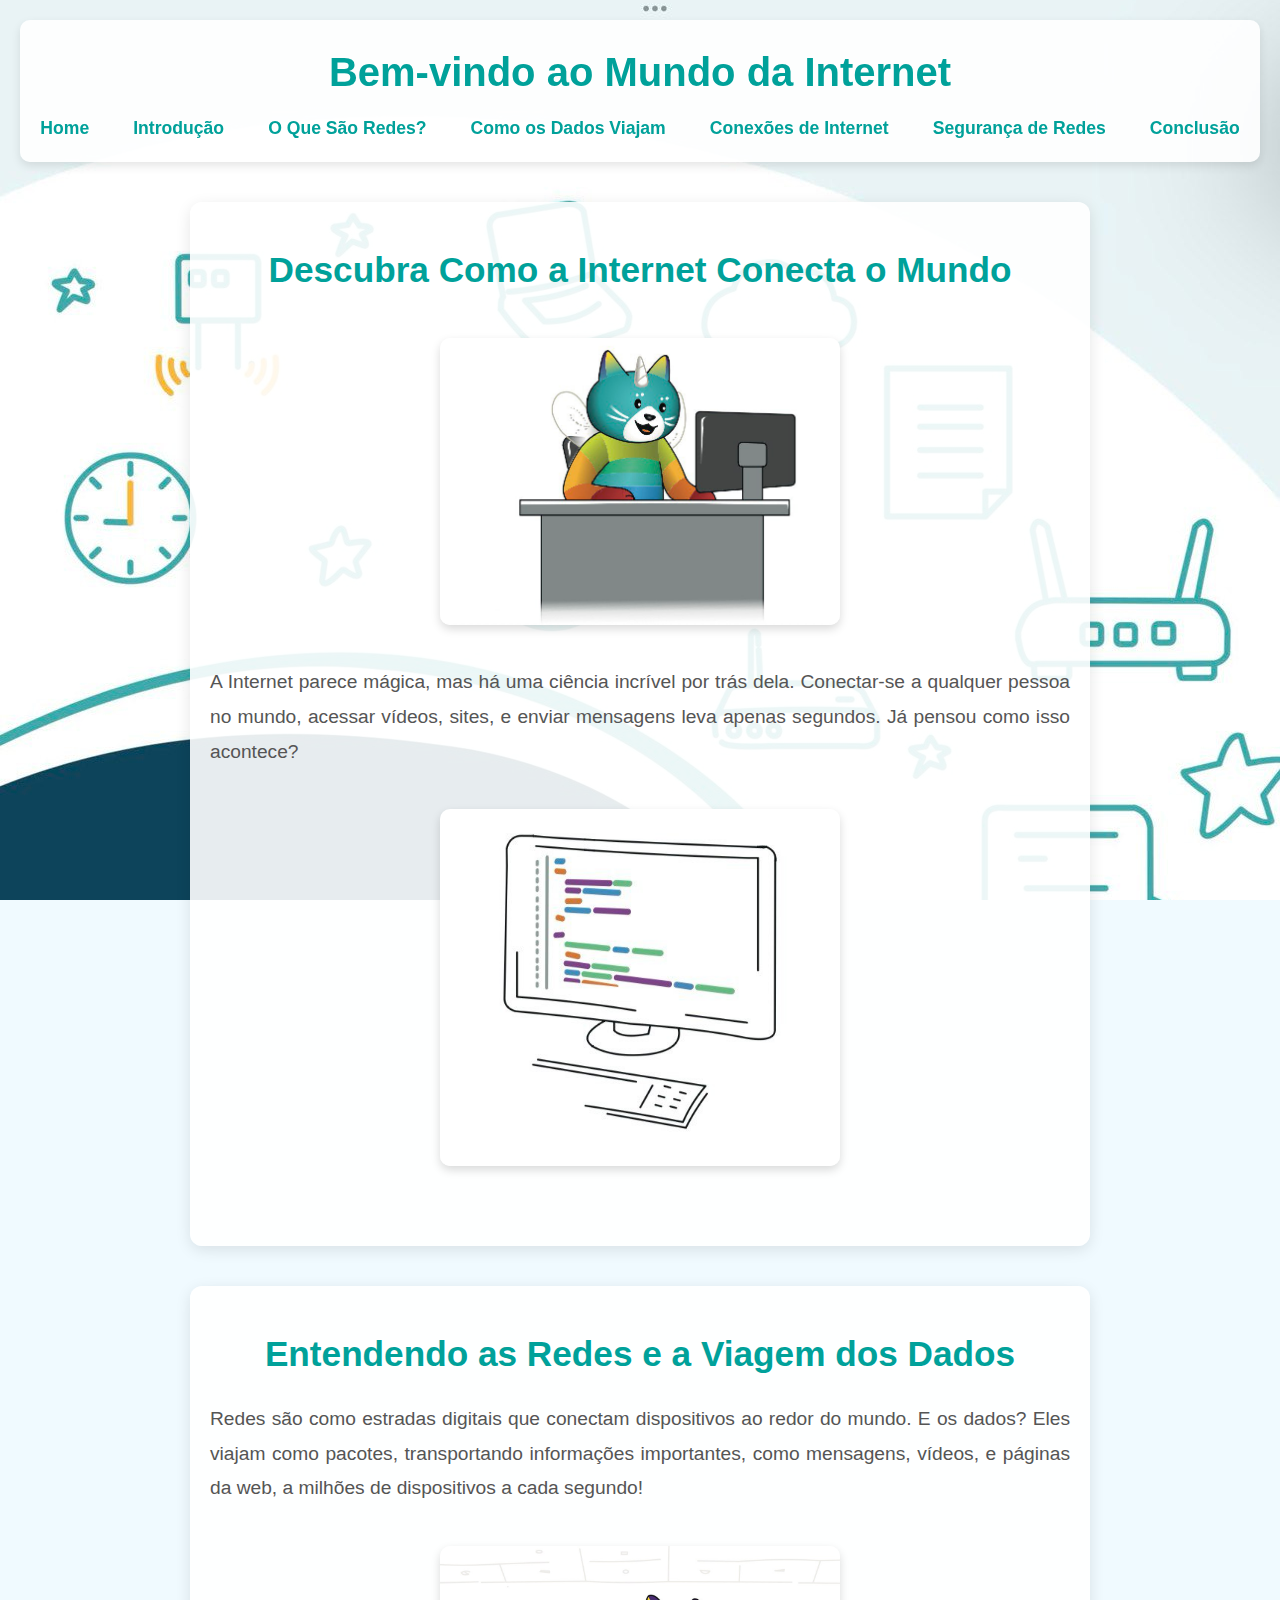
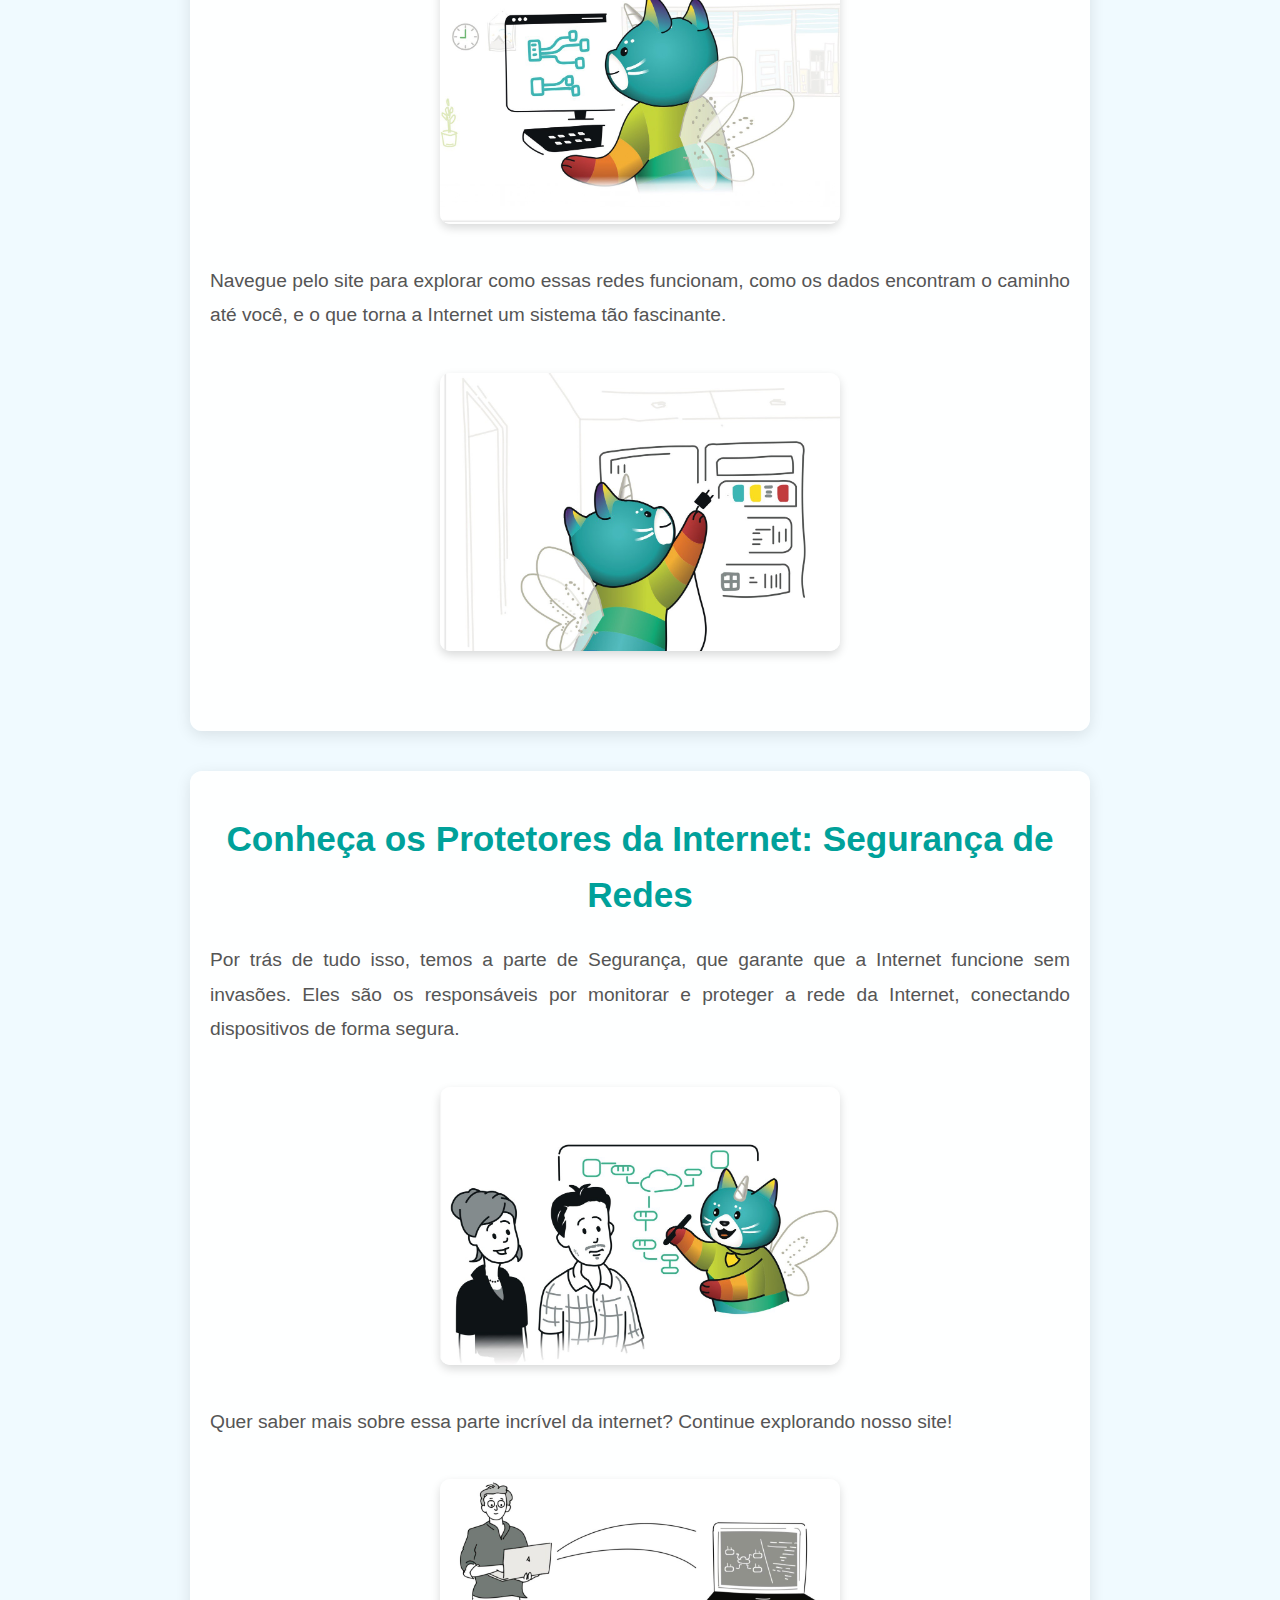
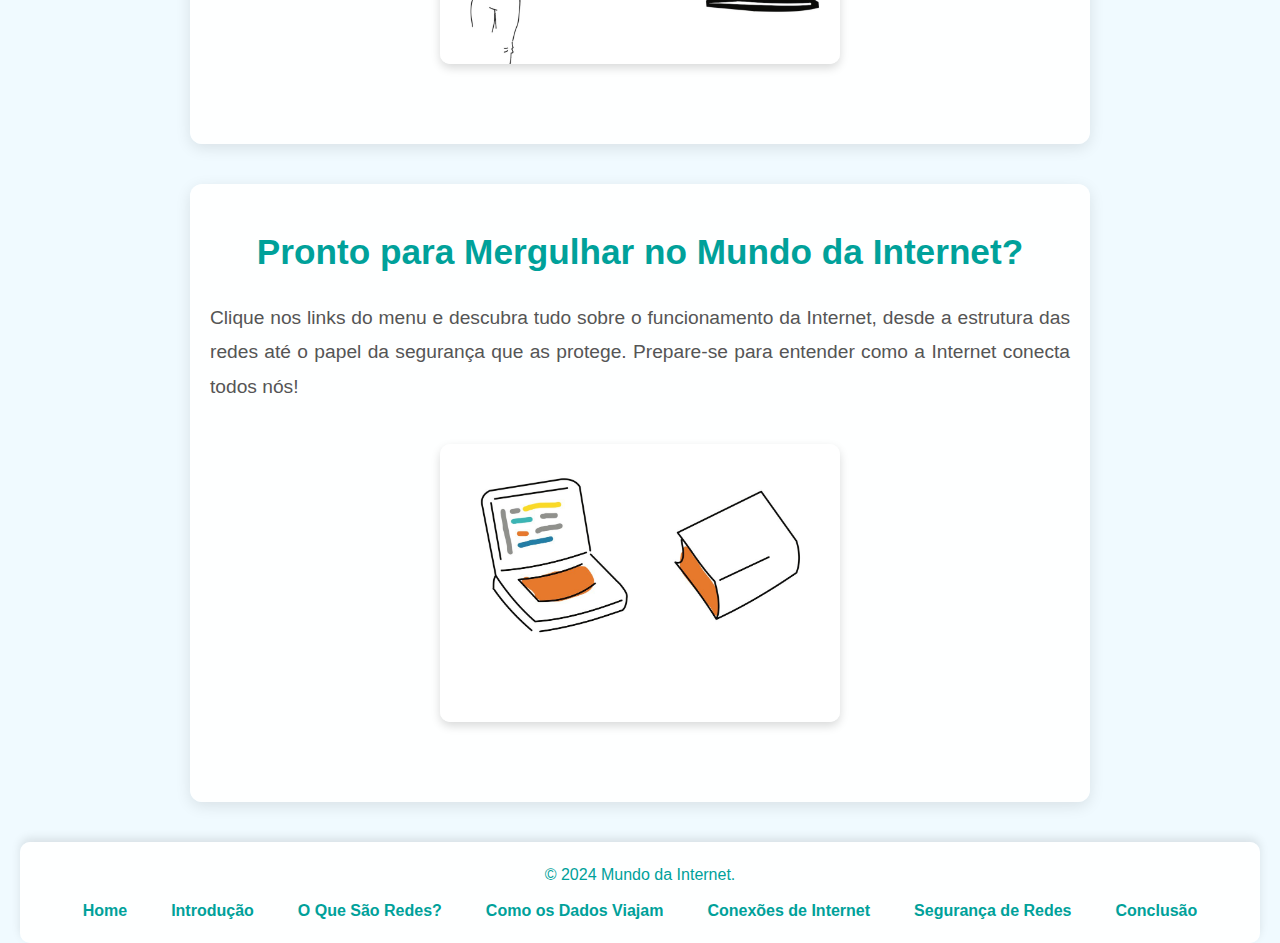
<file: index.html>
<!DOCTYPE html>
<html lang="pt-br">
<head>
    <meta charset="UTF-8">
    <meta name="viewport" content="width=device-width, initial-scale=1.0">
    <title>Home</title>
    <link rel="stylesheet" href="css/style.css">
</head>
<body>
    <header>
        <h1>Bem-vindo ao Mundo da Internet</h1>
        <nav>
            <ul>
                <li><a href="index.html">Home</a></li>
                <li><a href="internas/page1.html">Introdução</a></li>
                <li><a href="internas/page2.html">O Que São Redes?</a></li>
                <li><a href="internas/page3.html">Como os Dados Viajam</a></li>
                <li><a href="internas/page4.html">Conexões de Internet</a></li>
                <li><a href="internas/page5.html">Segurança de Redes</a></li>
                <li><a href="internas/page6.html">Conclusão</a></li>
            </ul>
        </nav>
     
    </header>

    <main>
        <section>
            <h2>Descubra Como a Internet Conecta o Mundo</h2>
            <div class="image-section">
                <img src="imagens/intro1.jpg" alt="Gato no computador">
            </div>
            <p>A Internet parece mágica, mas há uma ciência incrível por trás dela. Conectar-se a qualquer pessoa no mundo, acessar vídeos, sites, e enviar mensagens leva apenas segundos. Já pensou como isso acontece?</p>
            <div class="image-section">
                <img src="imagens/intro2.jpg" alt="computador">
            </div>
        </section>

        <section>
            <h2>Entendendo as Redes e a Viagem dos Dados</h2>
            <p>Redes são como estradas digitais que conectam dispositivos ao redor do mundo. E os dados? Eles viajam como pacotes, transportando informações importantes, como mensagens, vídeos, e páginas da web, a milhões de dispositivos a cada segundo!</p>
            <div class="image-section">
                <img src="imagens/intro3.jpg" alt="Gato network">
            </div>
            <p>Navegue pelo site para explorar como essas redes funcionam, como os dados encontram o caminho até você, e o que torna a Internet um sistema tão fascinante.</p>
            <div class="image-section">
                <img src="imagens/intro4.jpg" alt="Gato data">
            </div>
        </section>

        <section>
            <h2>Conheça os Protetores da Internet: Segurança de Redes</h2>
            <p>Por trás de tudo isso, temos a parte de Segurança, que garante que a Internet funcione sem invasões. Eles são os responsáveis por monitorar e proteger a rede da Internet, conectando dispositivos de forma segura.</p>
            <div class="image-section">
                <img src="imagens/intro6.jpg" alt="Seguranca intro 1">
            </div>
            <p>Quer saber mais sobre essa parte incrível da internet? Continue explorando nosso site!</p>
            <div class="image-section">
                <img src="imagens/intro7.jpg" alt="Segurança intro 2">
            </div>
        </section>

        <section>
            <h2>Pronto para Mergulhar no Mundo da Internet?</h2>
            <p>Clique nos links do menu e descubra tudo sobre o funcionamento da Internet, desde a estrutura das redes até o papel da segurança que as protege. Prepare-se para entender como a Internet conecta todos nós!</p>
            <div class="image-section">
                <img src="imagens/intro5.jpg" alt="Pc e livro">
            </div>
        </section>
    </main>
    <footer>
        <p>&copy; 2024 Mundo da Internet.</p>
        <nav>
            <ul>
                <li><a href="index.html">Home</a></li>
                <li><a href="internas/page1.html">Introdução</a></li>
                <li><a href="internas/page2.html">O Que São Redes?</a></li>
                <li><a href="internas/page3.html">Como os Dados Viajam</a></li>
                <li><a href="internas/page4.html">Conexões de Internet</a></li>
                <li><a href="internas/page5.html">Segurança de Redes</a></li>
                <li><a href="internas/page6.html">Conclusão</a></li>
            </ul>
        </nav>
    </footer>

    <script src="js/script.js"></script>
</body>
</html>
</file>
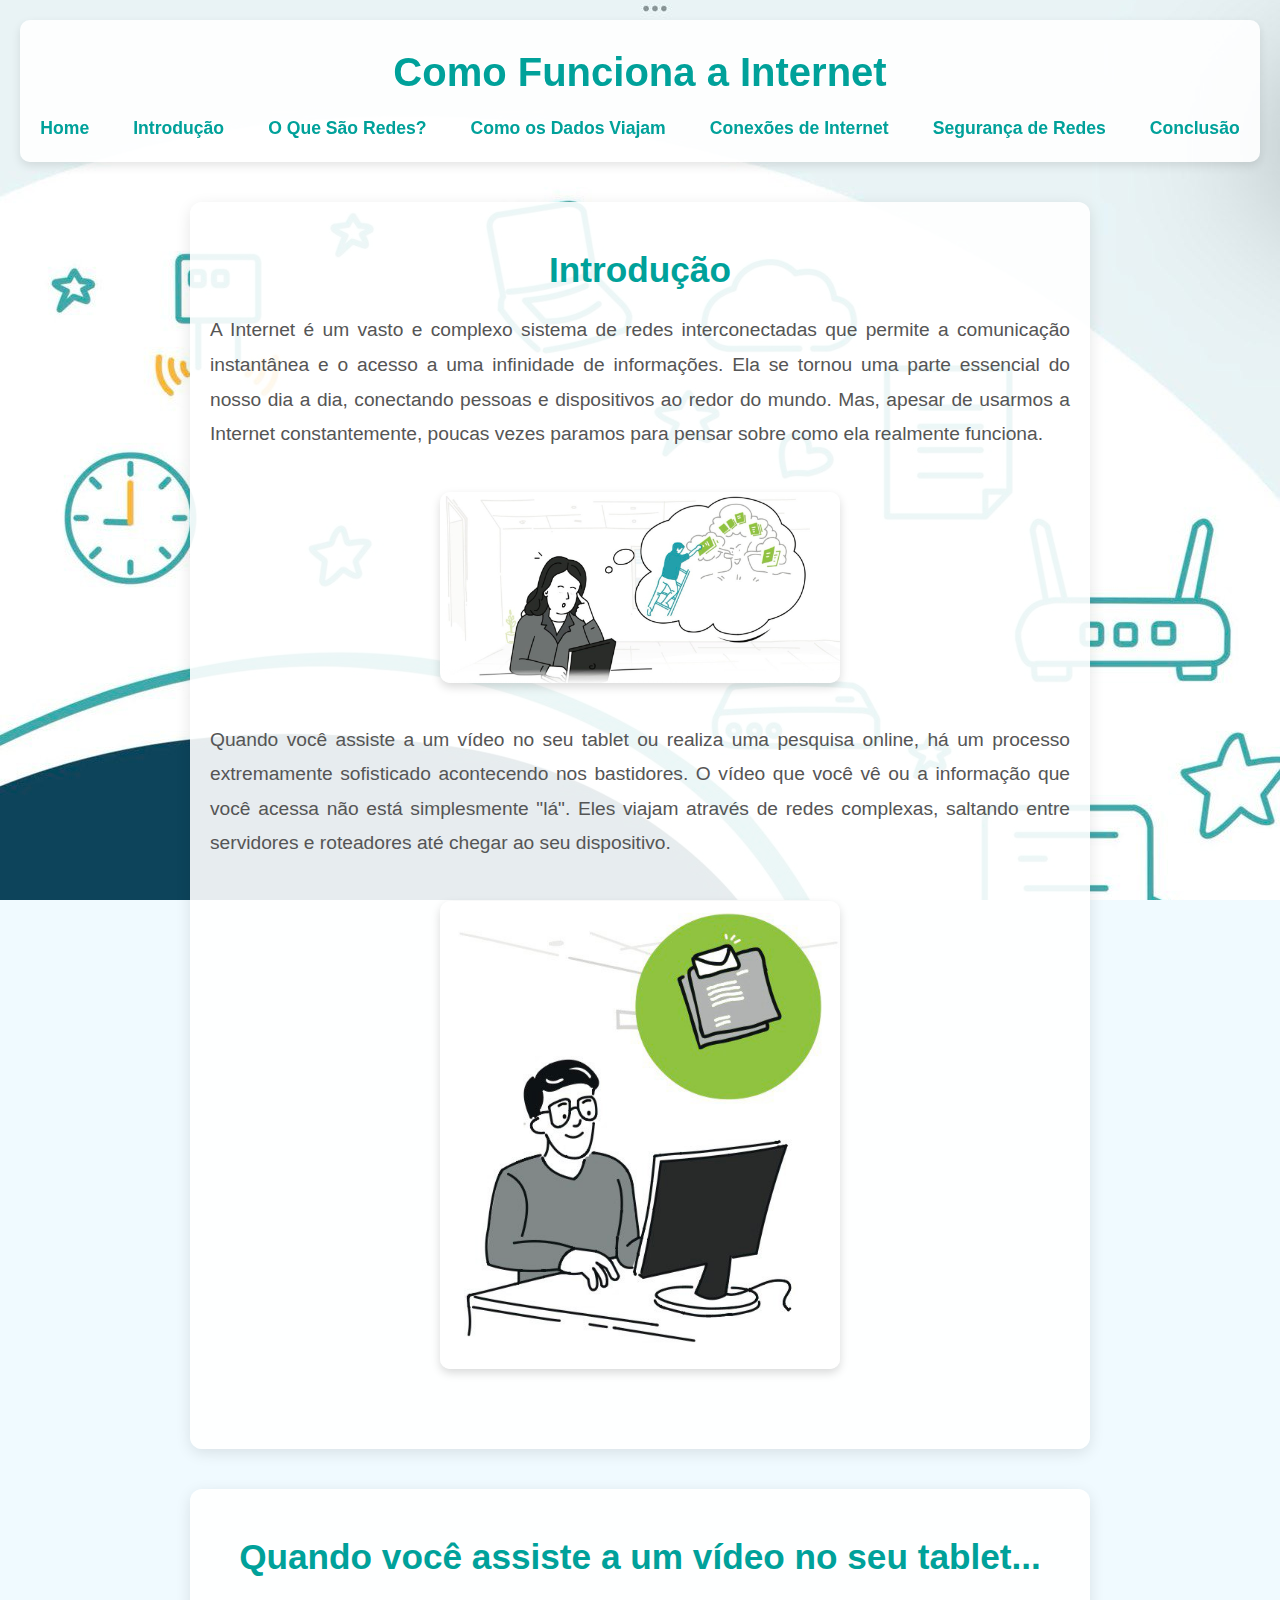
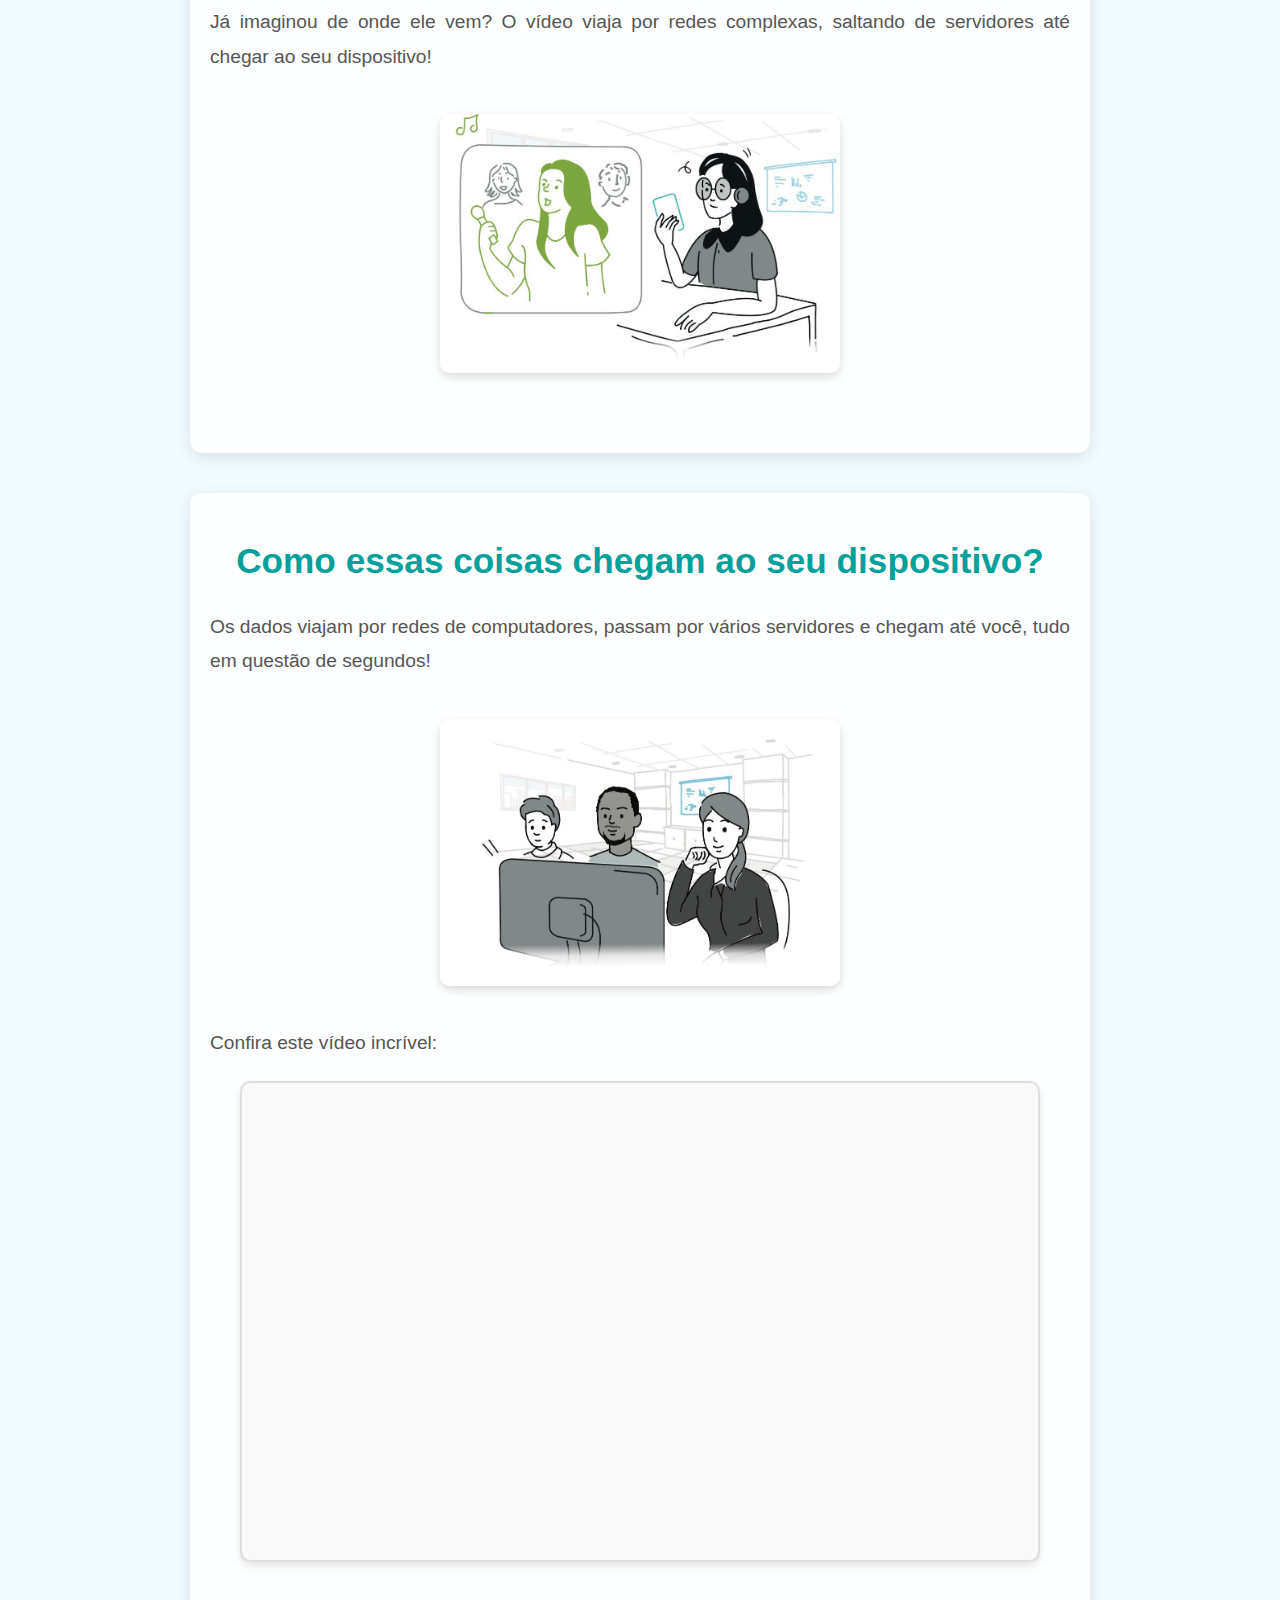
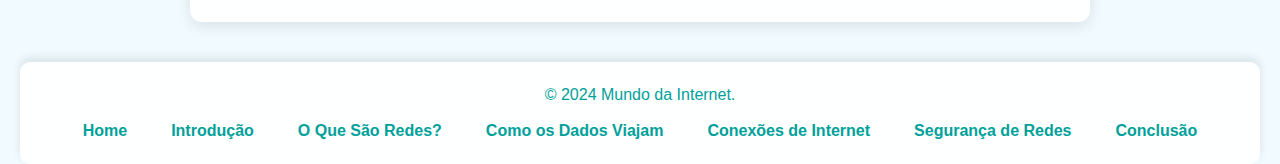
<file: internas/page1.html>
<!DOCTYPE html>
<html lang="pt-br">
<head>
    <meta charset="UTF-8">
    <meta name="viewport" content="width=device-width, initial-scale=1.0">
    <title>Introdução</title>
    <link rel="stylesheet" href="../css/style.css">
</head>
<body>
    
    <header>
        <h1>Como Funciona a Internet</h1>
        <nav>
            <ul>
                <li><a href="../index.html">Home</a></li> 
                <li><a href="page1.html">Introdução</a></li>
                <li><a href="page2.html">O Que São Redes?</a></li>
                <li><a href="page3.html">Como os Dados Viajam</a></li>
                <li><a href="page4.html">Conexões de Internet</a></li>
                <li><a href="page5.html">Segurança de Redes</a></li>
                <li><a href="page6.html">Conclusão</a></li>
            </ul>
        </nav>
    </header>

    <section class="intro">
        <h2>Introdução</h2>
        <p>A Internet é um vasto e complexo sistema de redes interconectadas que permite a comunicação instantânea e o acesso a uma infinidade de informações. Ela se tornou uma parte essencial do nosso dia a dia, conectando pessoas e dispositivos ao redor do mundo. Mas, apesar de usarmos a Internet constantemente, poucas vezes paramos para pensar sobre como ela realmente funciona.</p>

        <div class="image-section">
            <img src="../imagens/pensando2.jpg" alt="Pessoa pensando sobre a Internet">
        </div>

        <p>Quando você assiste a um vídeo no seu tablet ou realiza uma pesquisa online, há um processo extremamente sofisticado acontecendo nos bastidores. O vídeo que você vê ou a informação que você acessa não está simplesmente "lá". Eles viajam através de redes complexas, saltando entre servidores e roteadores até chegar ao seu dispositivo.</p>

        <div class="image-section">
            <img src="../imagens/email.jpg" alt="Enviando e recebendo dados">
        </div>
    </section>

    <section class="video-streaming">
        <h2>Quando você assiste a um vídeo no seu tablet...</h2>
        <p>Já imaginou de onde ele vem? O vídeo viaja por redes complexas, saltando de servidores até chegar ao seu dispositivo!</p>

        <div class="image-section">
            <img src="../imagens/musica.jpg" alt="Transmissão de vídeo e música">
        </div>
    </section>

    <section class="data-transfer">
        <h2>Como essas coisas chegam ao seu dispositivo?</h2>
        <p>Os dados viajam por redes de computadores, passam por vários servidores e chegam até você, tudo em questão de segundos!</p>

        <div class="image-section">
            <img src="../imagens/pensando.jpg" alt="Dados chegando ao dispositivo">
        </div>
        <p>Confira este vídeo incrível:</p>
        <div class="video-container">
            <iframe width="560" height="315" src="https://www.youtube.com/embed/hBRDMaxKB8Q?si=KBEkgduZnclCPKt6" title="YouTube video player" frameborder="0" allow="accelerometer; autoplay; clipboard-write; encrypted-media; gyroscope; picture-in-picture; web-share" referrerpolicy="strict-origin-when-cross-origin" allowfullscreen></iframe>
        </div>
    </section>
    <footer>
        <p>&copy; 2024 Mundo da Internet.</p>
        <nav>
            <ul>
                <li><a href="index.html">Home</a></li>
                <li><a href="internas/page1.html">Introdução</a></li>
                <li><a href="internas/page2.html">O Que São Redes?</a></li>
                <li><a href="internas/page3.html">Como os Dados Viajam</a></li>
                <li><a href="internas/page4.html">Conexões de Internet</a></li>
                <li><a href="internas/page5.html">Segurança de Redes</a></li>
                <li><a href="internas/page6.html">Conclusão</a></li>
            </ul>
        </nav>
    </footer>
    <script src="../js/script.js"></script> 
</body>
</html>
</file>
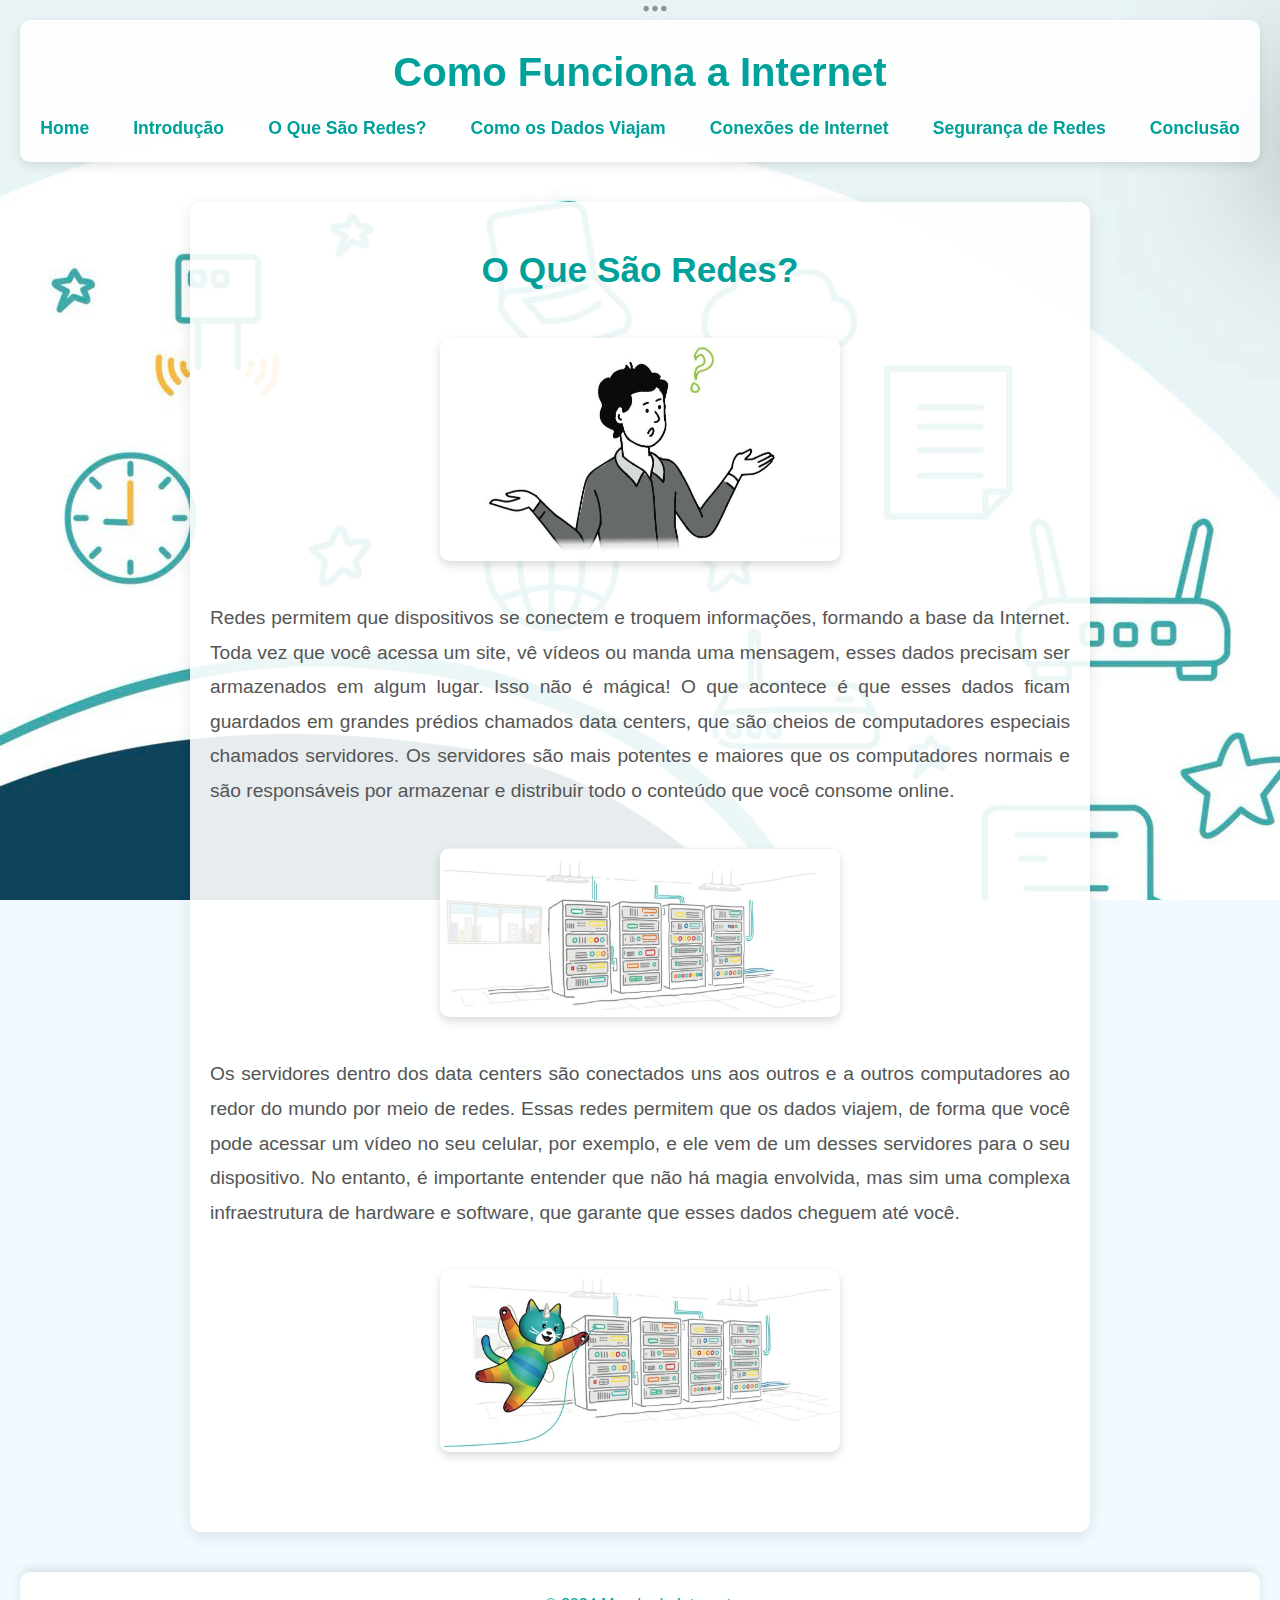
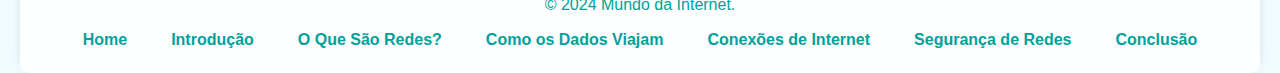
<file: internas/page2.html>
<!DOCTYPE html>
<html lang="pt-br">
<head>
    <meta charset="UTF-8">
    <meta name="viewport" content="width=device-width, initial-scale=1.0">
    <title>O Que São Redes?</title>
    <link rel="stylesheet" href="../css/style.css">
    
</head>
<body>
    <header>
        <h1>Como Funciona a Internet</h1>
        <nav>
            <ul>
                <li><a href="../index.html">Home</a></li>
                <li><a href="page1.html">Introdução</a></li>
                <li><a href="page2.html">O Que São Redes?</a></li>
                <li><a href="page3.html">Como os Dados Viajam</a></li>
                <li><a href="page4.html">Conexões de Internet</a></li>
                <li><a href="page5.html">Segurança de Redes</a></li>
                <li><a href="page6.html">Conclusão</a></li>
            </ul>
        </nav>
    </header>

    <section>
        <h2>O Que São Redes?</h2>
        <div class="image-section">
            <img src="../imagens/duvida.jpg" alt="Pensando">
        </div> 

        <p>Redes permitem que dispositivos se conectem e troquem informações, formando a base da Internet. Toda vez que você acessa um site, vê vídeos ou manda uma mensagem, esses dados precisam ser armazenados em algum lugar. Isso não é mágica! O que acontece é que esses dados ficam guardados em grandes prédios chamados data centers, que são cheios de computadores especiais chamados servidores. Os servidores são mais potentes e maiores que os computadores normais e são responsáveis por armazenar e distribuir todo o conteúdo que você consome online.</p>
            <div class="image-section">
                <img src="../imagens/datacenters.jpg" alt="Pensando">
            </div> 
    
           <p>Os servidores dentro dos data centers são conectados uns aos outros e a outros computadores ao redor do mundo por meio de redes. Essas redes permitem que os dados viajem, de forma que você pode acessar um vídeo no seu celular, por exemplo, e ele vem de um desses servidores para o seu dispositivo. No entanto, é importante entender que não há magia envolvida, mas sim uma complexa infraestrutura de hardware e software, que garante que esses dados cheguem até você.
            </p>
            <div class="image-section">
                <img src="../imagens/cordinha.jpg" alt="Pensando">
            </div> 
    </section>
    <footer>
        <p>&copy; 2024 Mundo da Internet.</p>
        <nav>
            <ul>
                <li><a href="index.html">Home</a></li>
                <li><a href="internas/page1.html">Introdução</a></li>
                <li><a href="internas/page2.html">O Que São Redes?</a></li>
                <li><a href="internas/page3.html">Como os Dados Viajam</a></li>
                <li><a href="internas/page4.html">Conexões de Internet</a></li>
                <li><a href="internas/page5.html">Segurança de Redes</a></li>
                <li><a href="internas/page6.html">Conclusão</a></li>
            </ul>
        </nav>
    </footer>
    <script src="../js/script.js"></script>
</body>
</html>
</file>
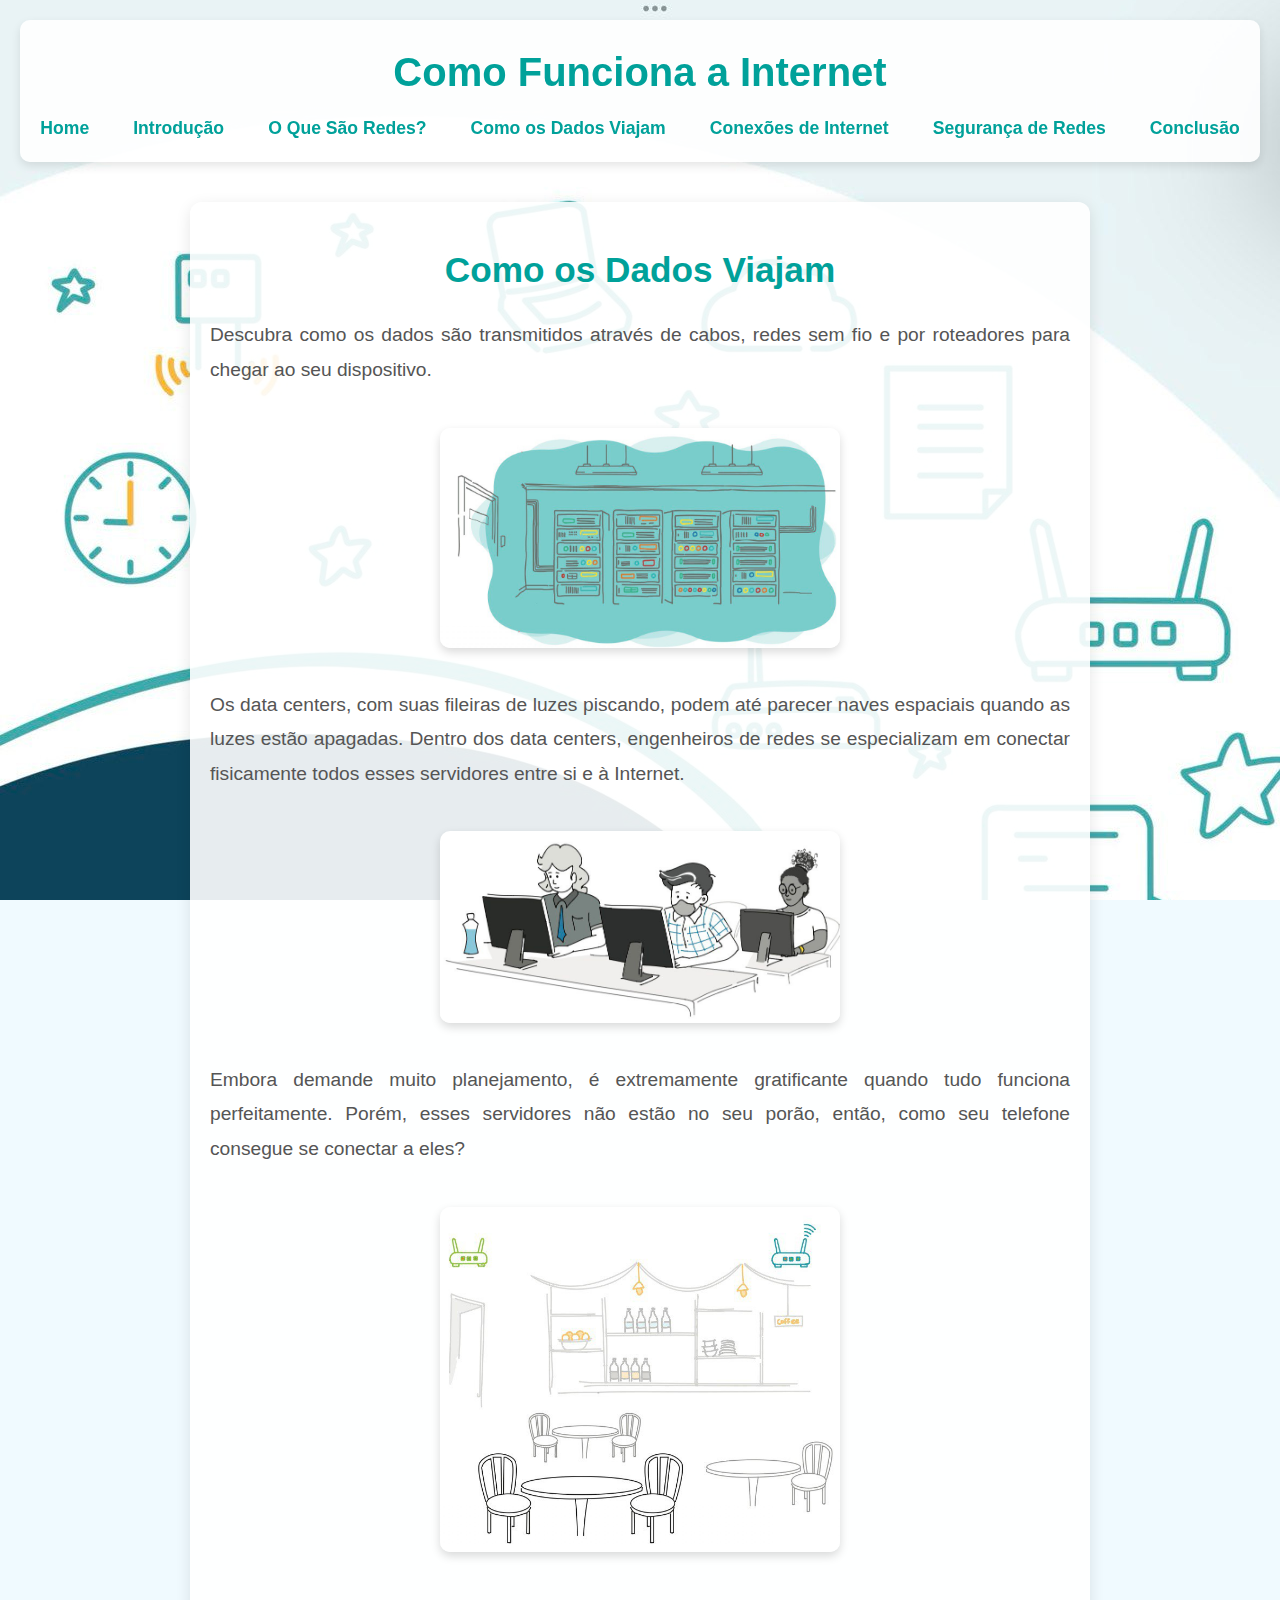
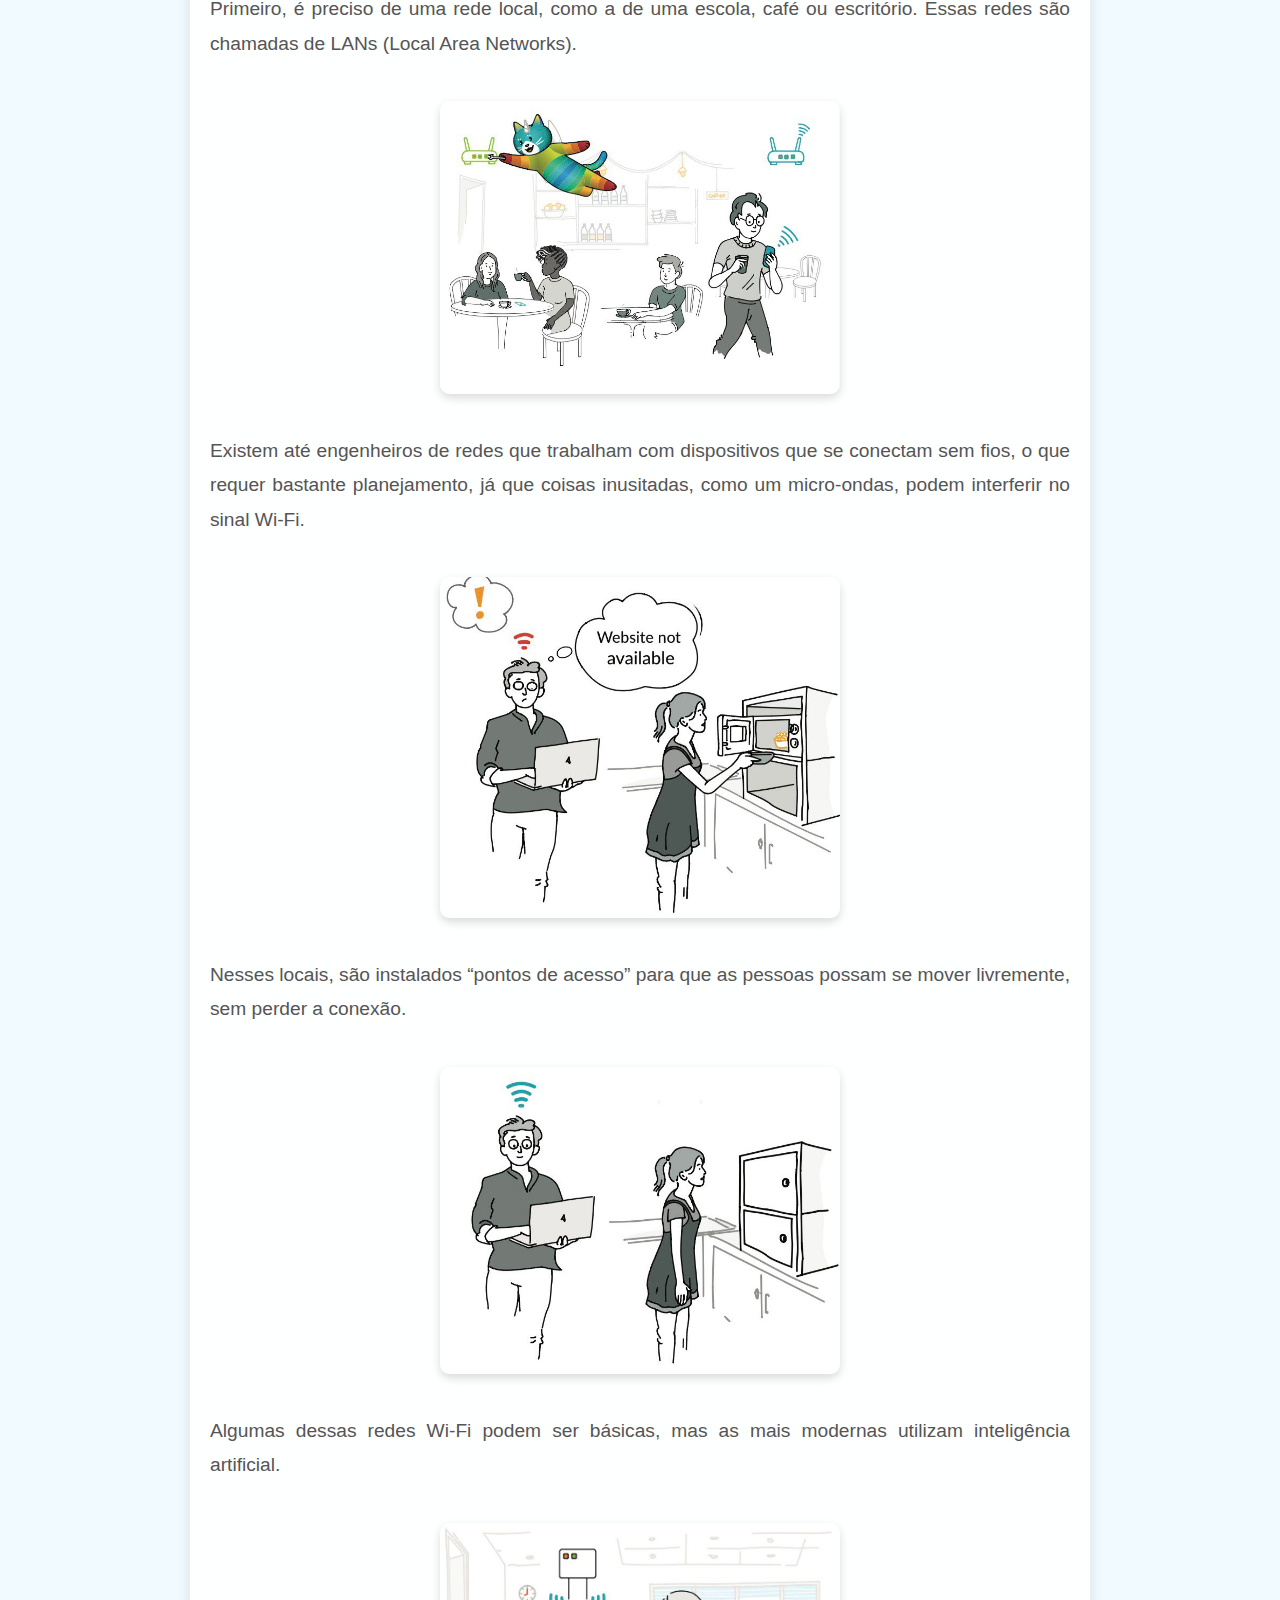
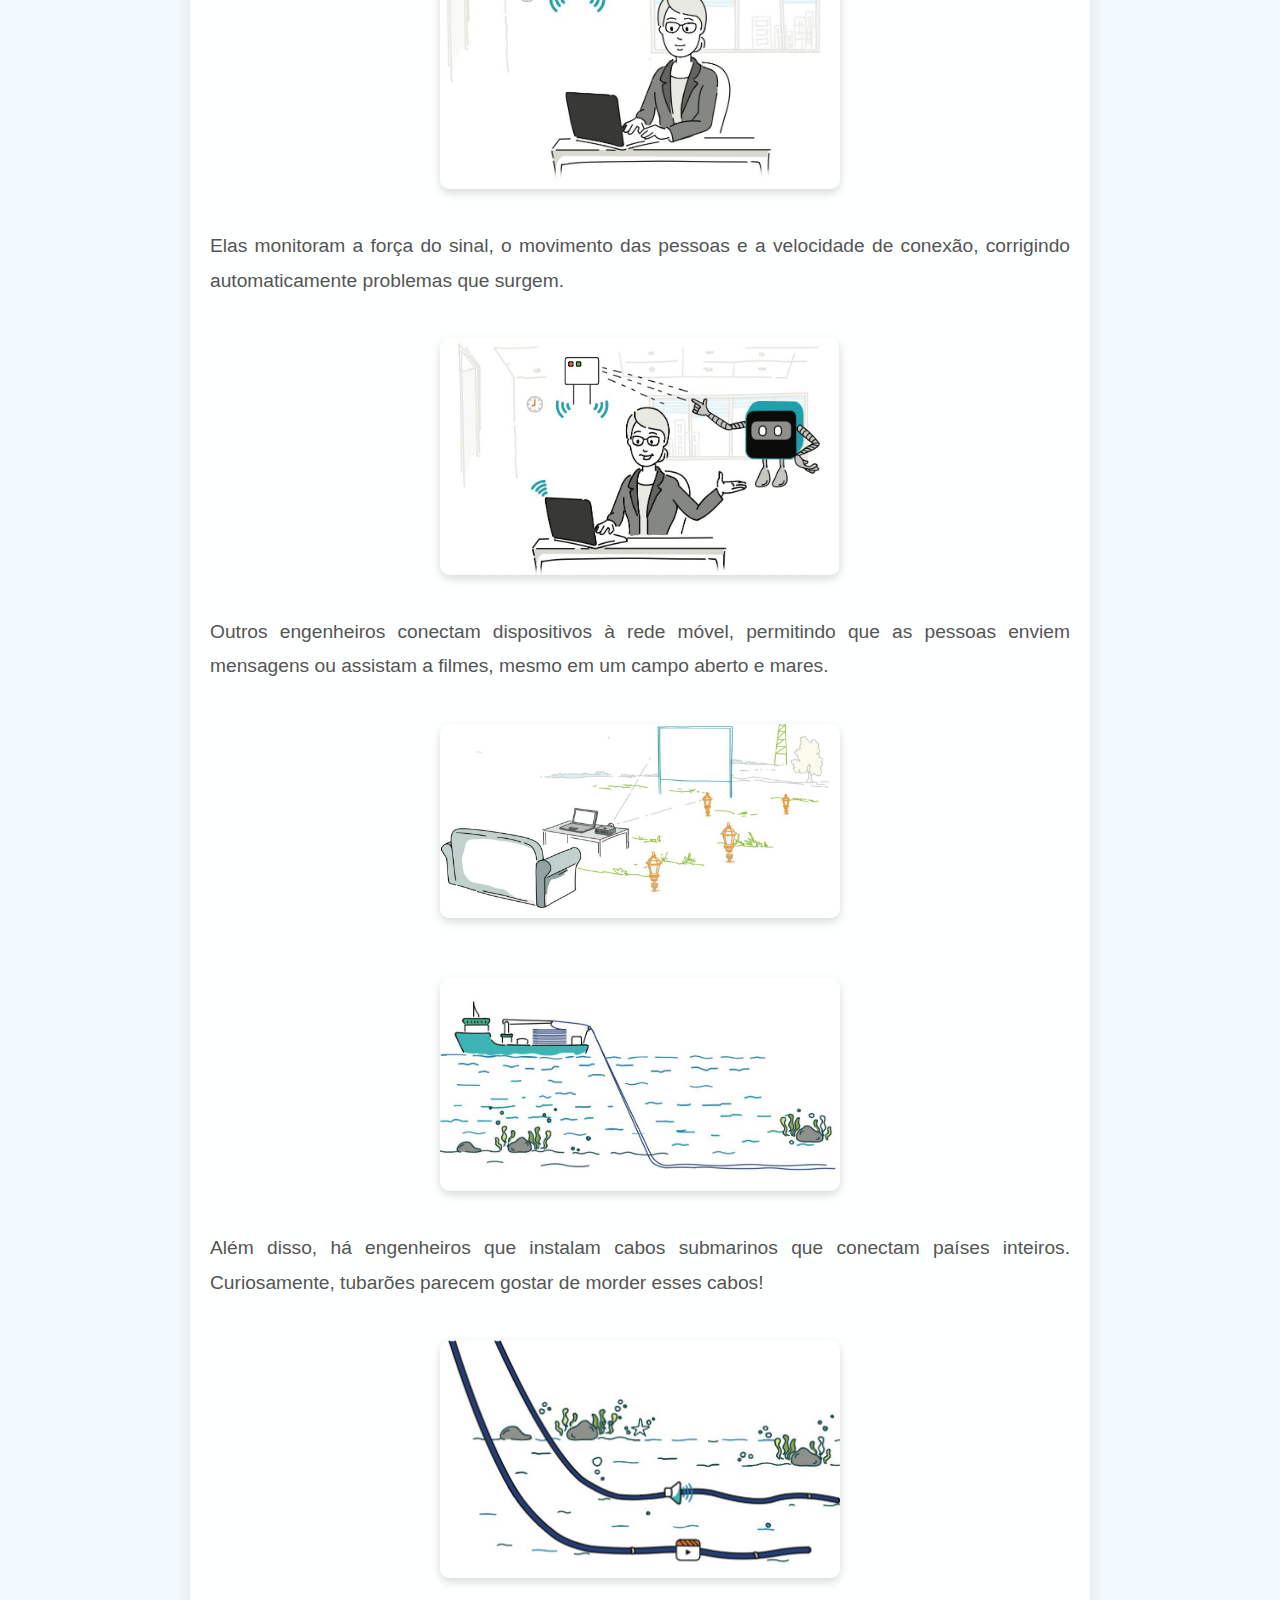
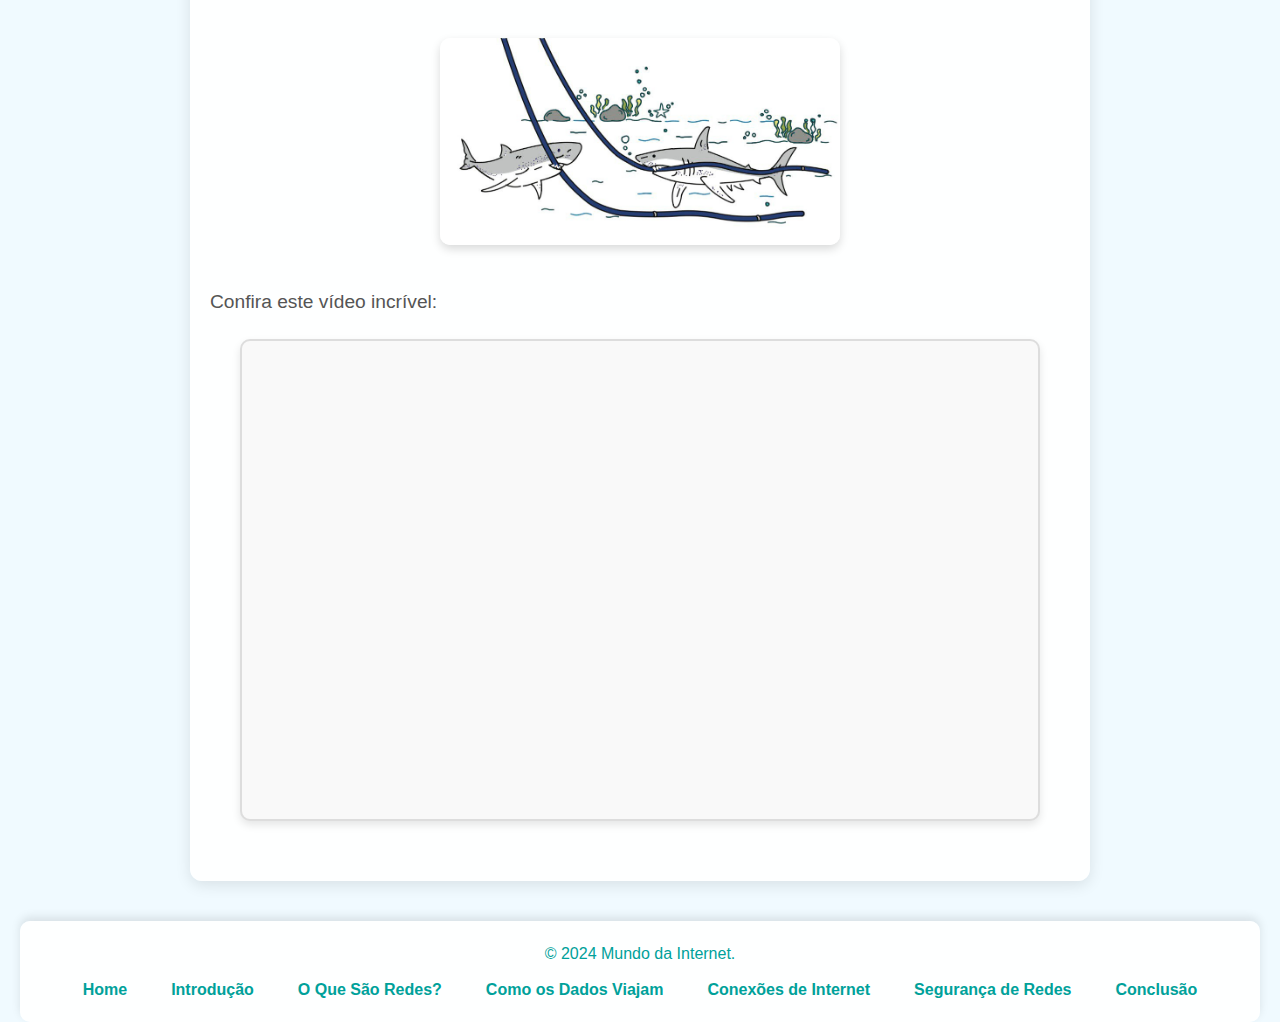
<file: internas/page3.html>
<!DOCTYPE html>
<html lang="pt-br">
<head>
    <meta charset="UTF-8">
    <meta name="viewport" content="width=device-width, initial-scale=1.0">
    <title>Como os Dados Viajam</title>
    <link rel="stylesheet" href="../css/style.css">
</head>
<body>
    <header>
        <h1>Como Funciona a Internet</h1>
        <nav>
            <ul>
                <li><a href="../index.html">Home</a></li>
                <li><a href="page1.html">Introdução</a></li>
                <li><a href="page2.html">O Que São Redes?</a></li>
                <li><a href="page3.html">Como os Dados Viajam</a></li>
                <li><a href="page4.html">Conexões de Internet</a></li>
                <li><a href="page5.html">Segurança de Redes</a></li>
                <li><a href="page6.html">Conclusão</a></li>
            </ul>
        </nav>
    </header>
    <section>
        <h2>Como os Dados Viajam</h2>
        <p>Descubra como os dados são transmitidos através de cabos, redes sem fio e por roteadores para chegar ao seu dispositivo.</p>
        <div class="image-section">
            <img src="../imagens/estrelas.jpg" alt="Especialistas pensando">
        </div>
        
        <p>Os data centers, com suas fileiras de luzes piscando, podem até parecer naves espaciais quando as luzes estão apagadas. Dentro dos data centers, engenheiros de redes se especializam em conectar fisicamente todos esses servidores entre si e à Internet.</p>
        <div class="image-section">
            <img src="../imagens/azul.jpg" alt="Especialistas pensando">
        </div>
        <p>Embora demande muito planejamento, é extremamente gratificante quando tudo funciona perfeitamente. Porém, esses servidores não estão no seu porão, então, como seu telefone consegue se conectar a eles?</p>
        <div class="image-section">
            <img src="../imagens/lojacafe1.jpg" alt="Especialistas pensando">
        </div>
        <p>Primeiro, é preciso de uma rede local, como a de uma escola, café ou escritório. Essas redes são chamadas de LANs (Local Area Networks).</p>
        <div class="image-section">
            <img src="../imagens/lojacafe2.jpg" alt="Especialistas pensando">
        </div>
        <p>Existem até engenheiros de redes que trabalham com dispositivos que se conectam sem fios, o que requer bastante planejamento, já que coisas inusitadas, como um micro-ondas, podem interferir no sinal Wi-Fi.</p>
        <div class="image-section">
            <img src="../imagens/microondas1.jpg" alt="Especialistas pensando">
        </div>
        <p>Nesses locais, são instalados “pontos de acesso” para que as pessoas possam se mover livremente, sem perder a conexão.</p>
        <div class="image-section">
            <img src="../imagens/microondas2.jpg" alt="Especialistas pensando">
        </div>
        <p>Algumas dessas redes Wi-Fi podem ser básicas, mas as mais modernas utilizam inteligência artificial.</p>
        <div class="image-section">
            <img src="../imagens/wifi1.jpg" alt="Especialistas pensando">
        </div>
        <p>Elas monitoram a força do sinal, o movimento das pessoas e a velocidade de conexão, corrigindo automaticamente problemas que surgem.</p>
        <div class="image-section">
            <img src="../imagens/wifi2.jpg" alt="Especialistas pensando">
        </div>
        <p>Outros engenheiros conectam dispositivos à rede móvel, permitindo que as pessoas enviem mensagens ou assistam a filmes, mesmo em um campo aberto e mares.</p>
        <div class="image-section">
            <img src="../imagens/campo.jpg" alt="Especialistas pensando">
        </div>
        <div class="image-section">
            <img src="../imagens/mar1.jpg" alt="Especialistas pensando">
        </div>
        <p>Além disso, há engenheiros que instalam cabos submarinos que conectam países inteiros. Curiosamente, tubarões parecem gostar de morder esses cabos!</p>
        <div class="image-section">
            <img src="../imagens/mar2.jpg" alt="Especialistas pensando">
        </div>
        <div class="image-section">
            <img src="../imagens/mar3.jpg" alt="mar 3">
        </div>
        <p>Confira este vídeo incrível:</p>
        <div class="video-container">
            <iframe width="560" height="315" src="https://www.youtube.com/embed/fYJl-7jRzuw?si=nRzBKYpKpnR6LLm3" title="YouTube video player" frameborder="0" allow="accelerometer; autoplay; clipboard-write; encrypted-media; gyroscope; picture-in-picture; web-share" referrerpolicy="strict-origin-when-cross-origin" allowfullscreen> </iframe>
        </div>
    </section>
    <footer>
        <p>&copy; 2024 Mundo da Internet.</p>
        <nav>
            <ul>
                <li><a href="index.html">Home</a></li>
                <li><a href="internas/page1.html">Introdução</a></li>
                <li><a href="internas/page2.html">O Que São Redes?</a></li>
                <li><a href="internas/page3.html">Como os Dados Viajam</a></li>
                <li><a href="internas/page4.html">Conexões de Internet</a></li>
                <li><a href="internas/page5.html">Segurança de Redes</a></li>
                <li><a href="internas/page6.html">Conclusão</a></li>
            </ul>
        </nav>
    </footer>
    <script src="../js/script.js"></script>
</body>
</html>
</file>
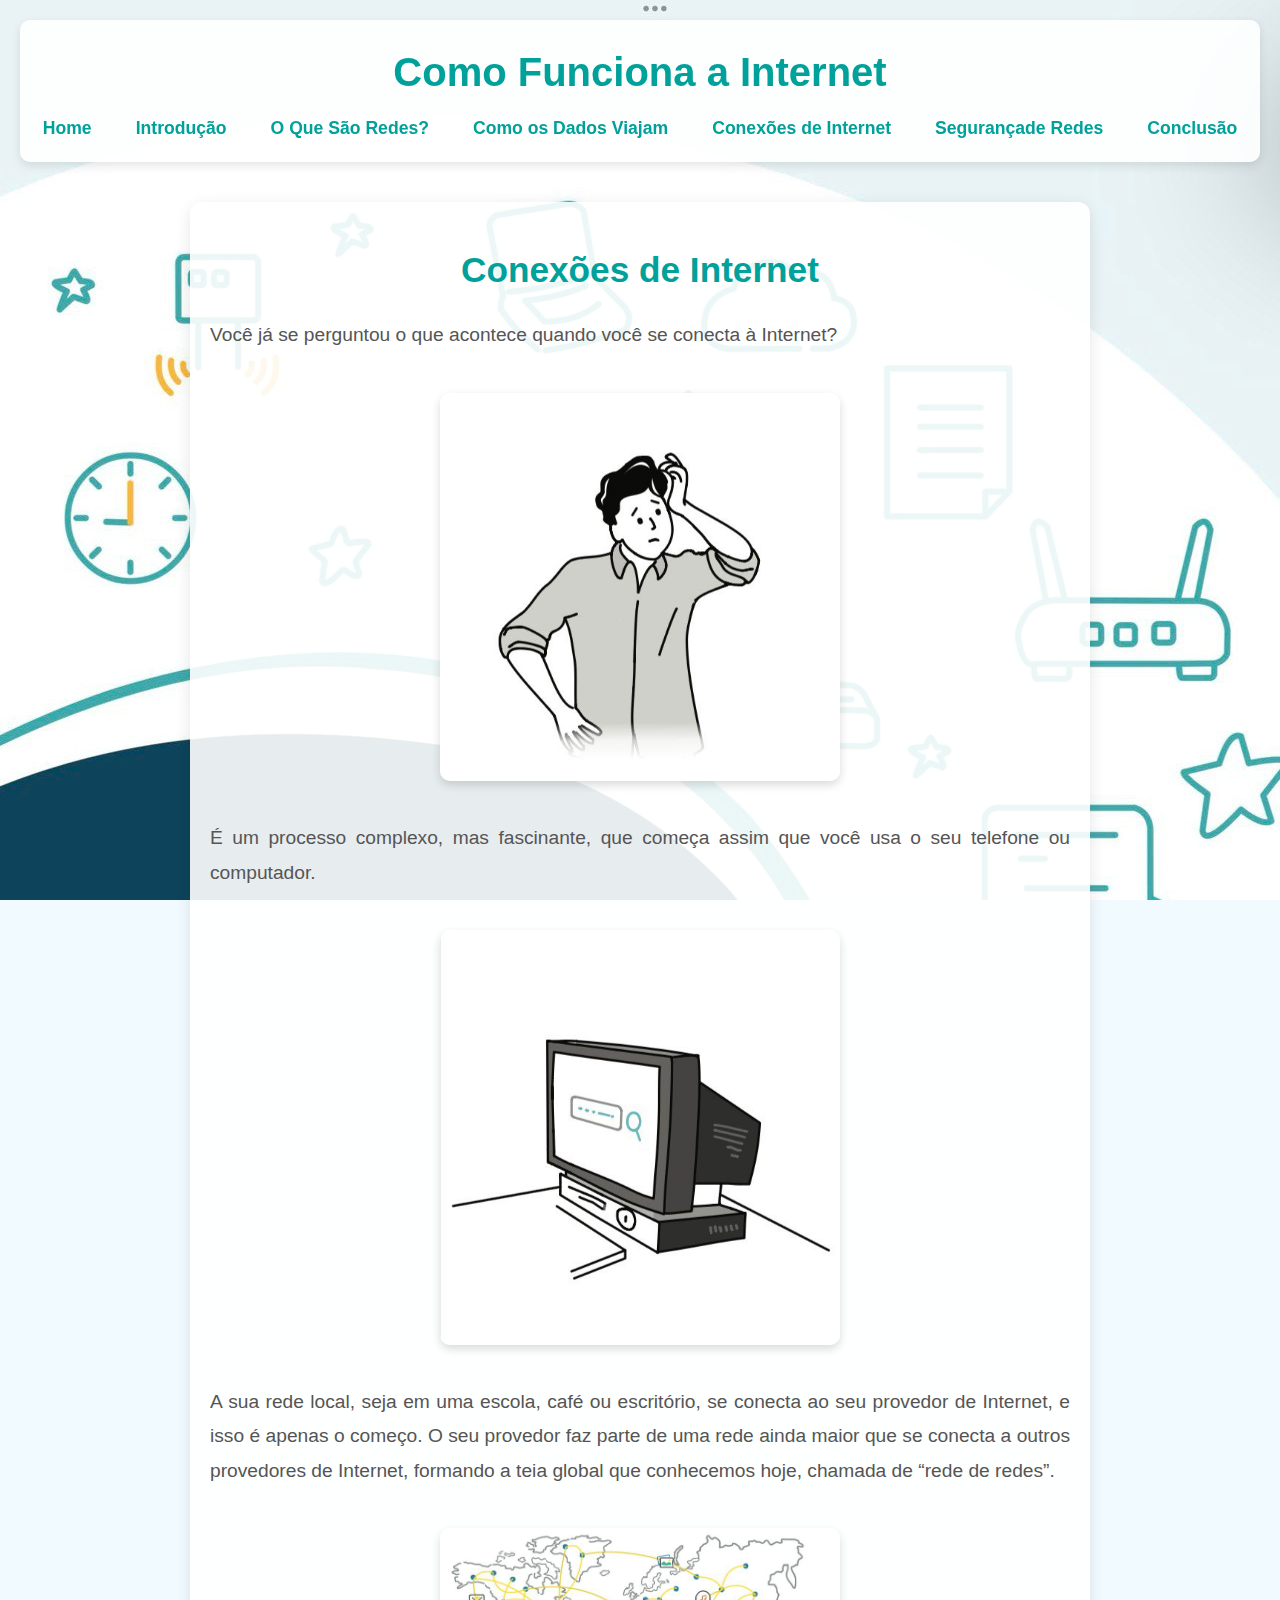
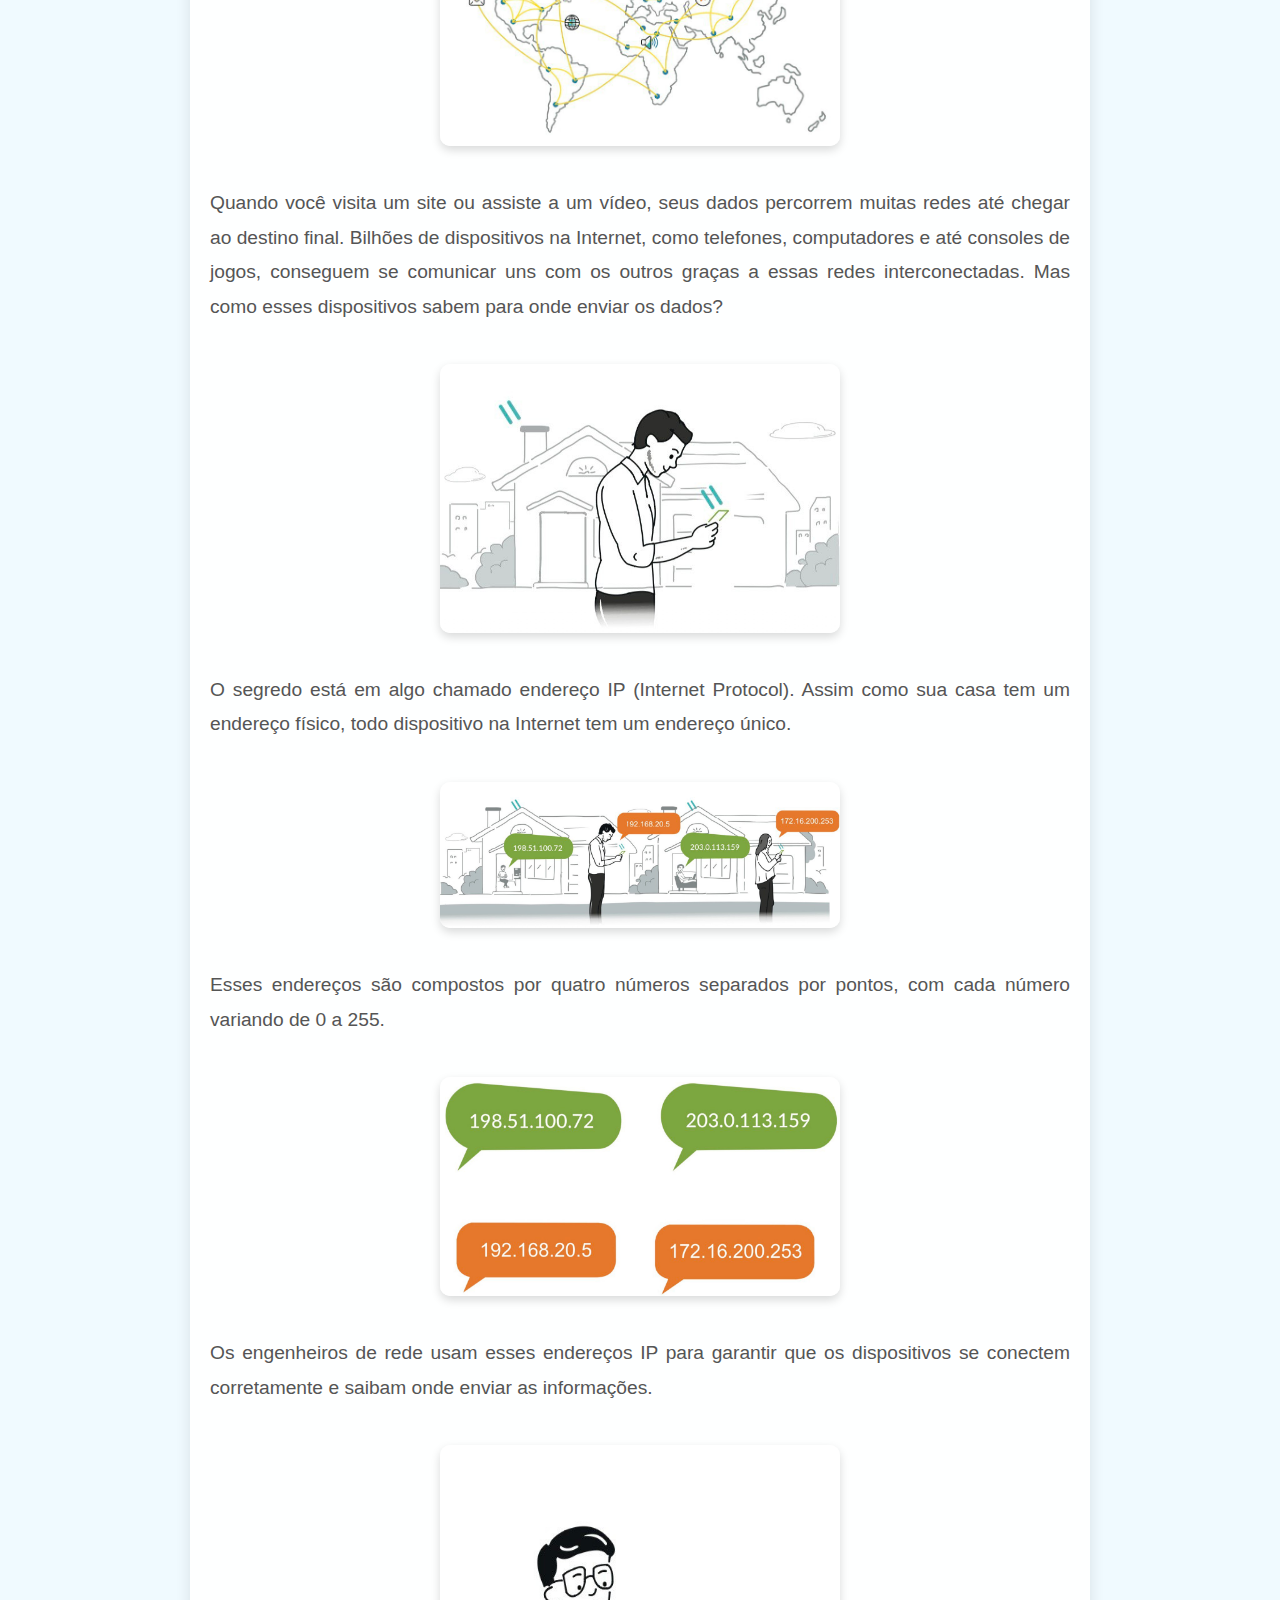
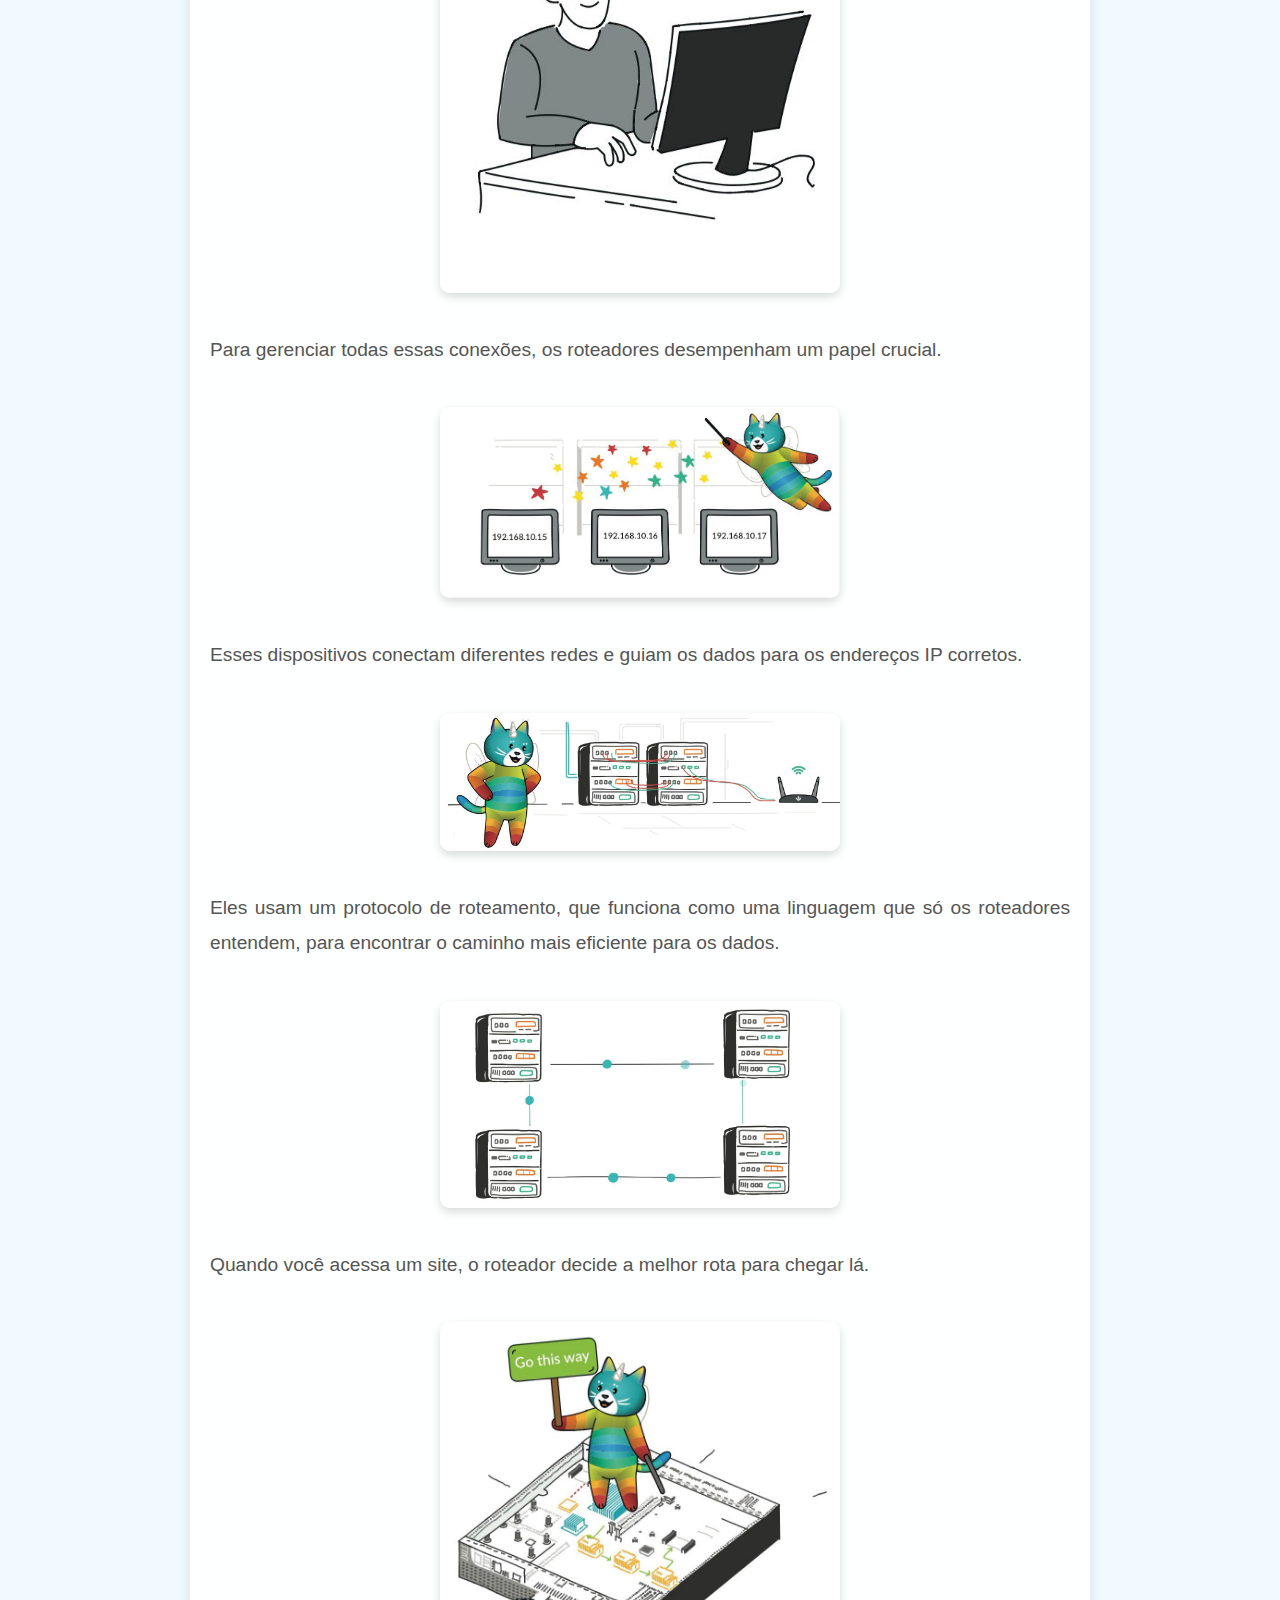
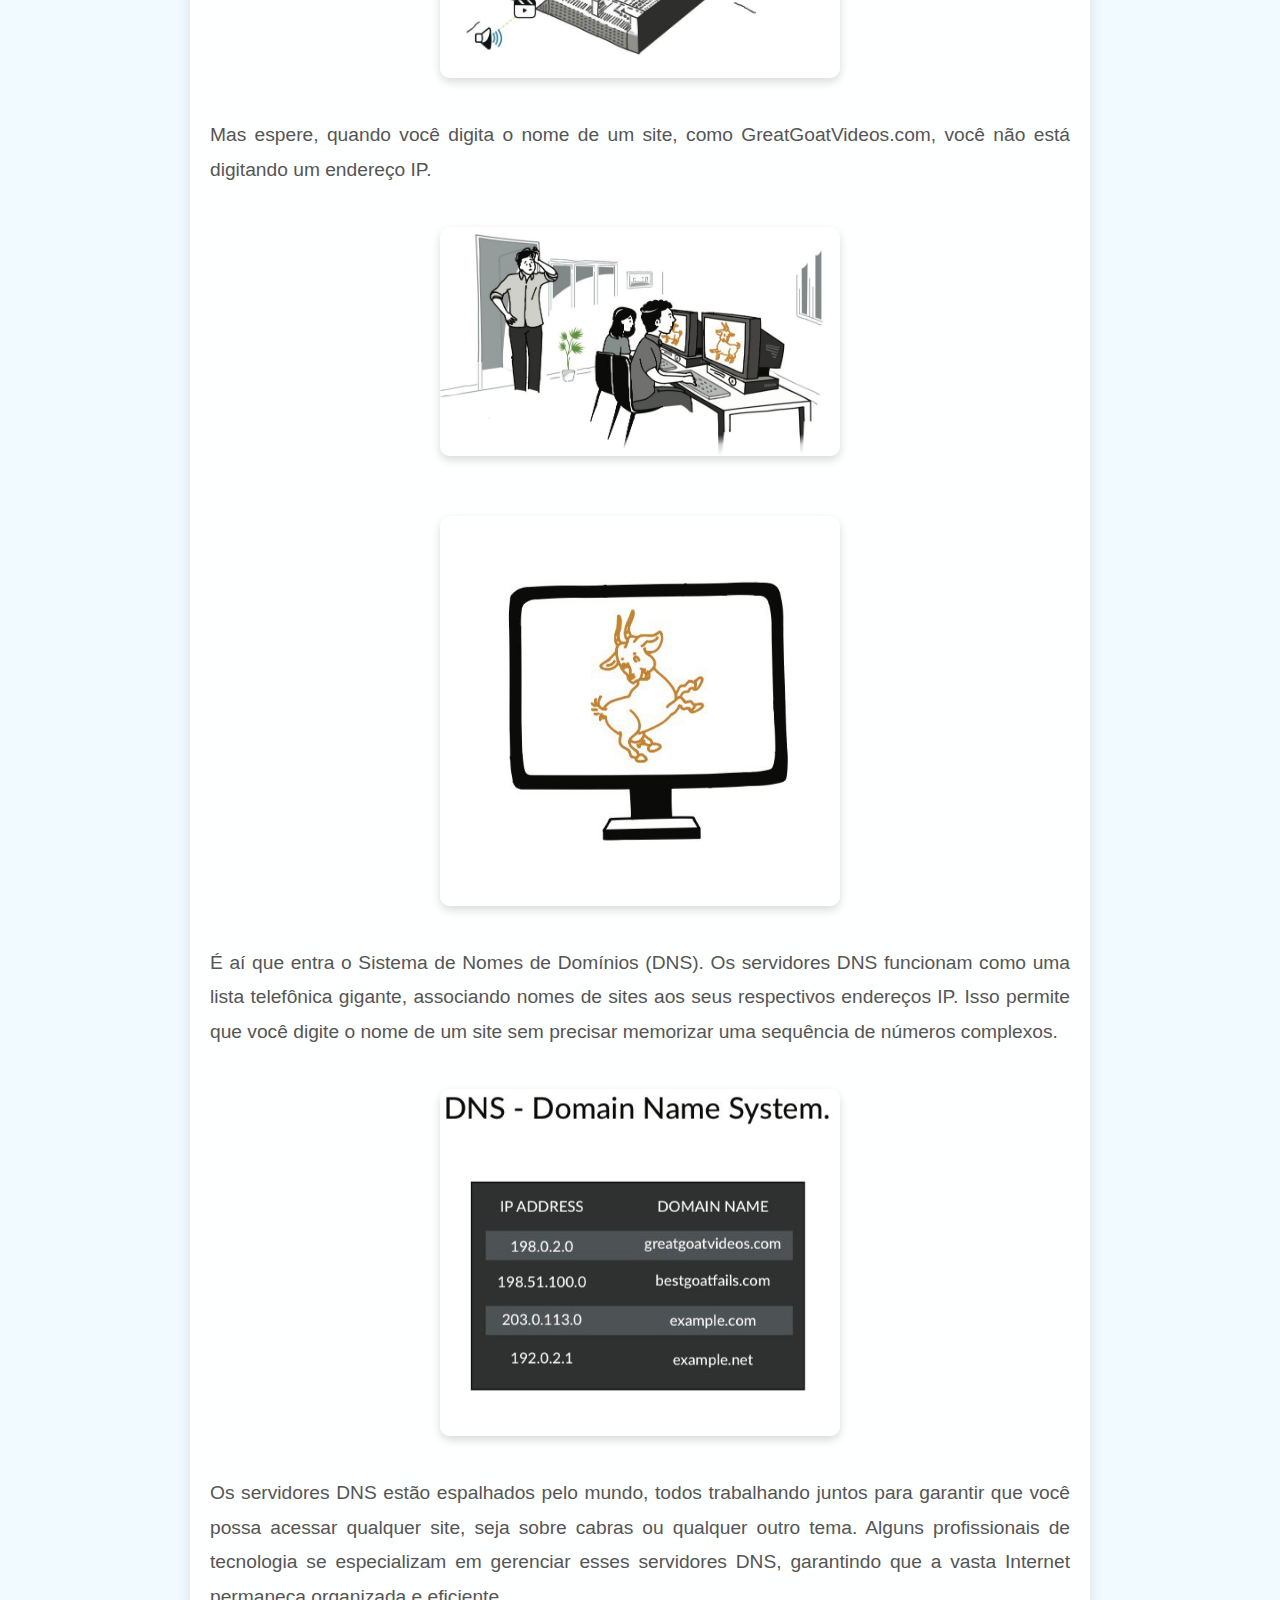
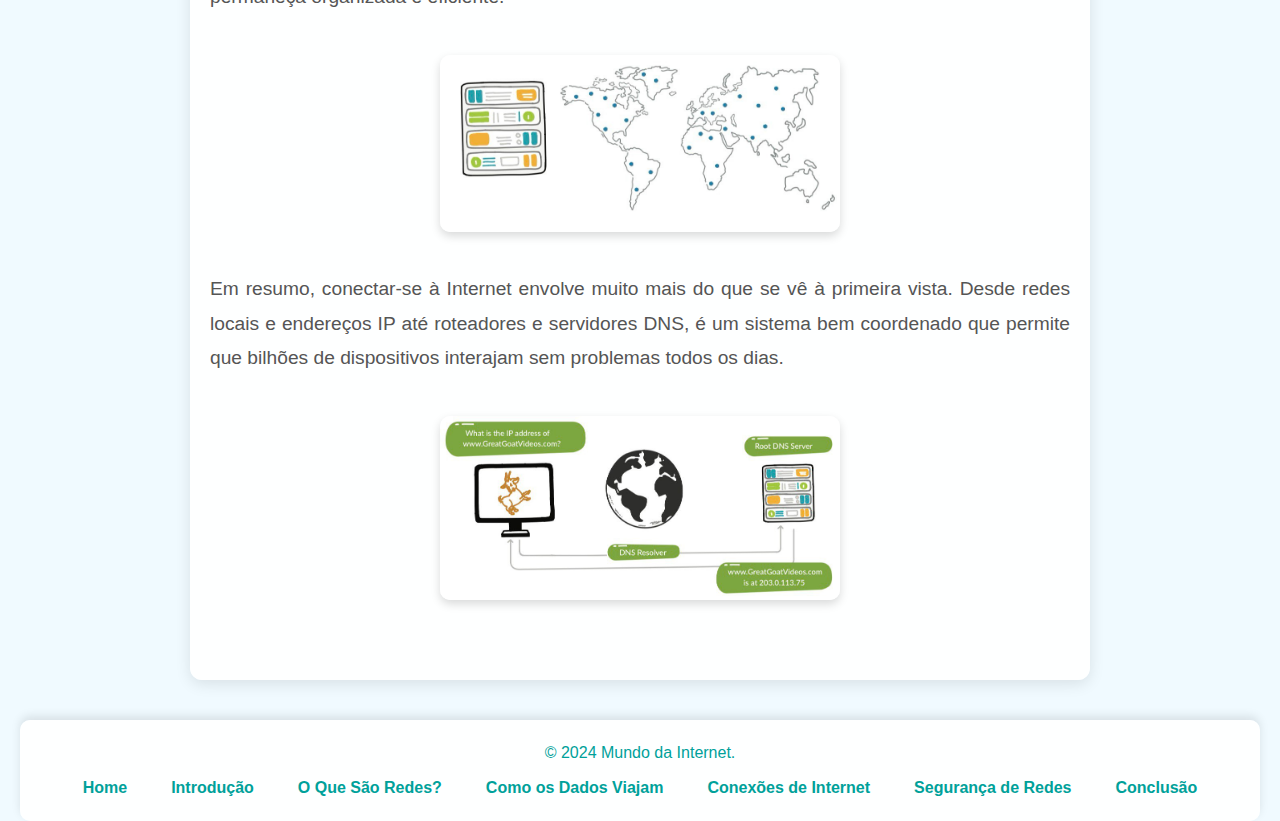
<file: internas/page4.html>
<!DOCTYPE html>
<html lang="pt-br">
<head>
    <meta charset="UTF-8">
    <meta name="viewport" content="width=device-width, initial-scale=1.0">
    <title>Conexões de Internet</title>
    <link rel="stylesheet" href="../css/style.css">
</head>
<body>
    <header>
        <h1>Como Funciona a Internet</h1>
        <nav>
            <ul>
                <li><a href="../index.html">Home</a></li>
                <li><a href="page1.html">Introdução</a></li>
                <li><a href="page2.html">O Que São Redes?</a></li>
                <li><a href="page3.html">Como os Dados Viajam</a></li>
                <li><a href="page4.html">Conexões de Internet</a></li>
                <li><a href="page5.html">Segurançade Redes</a></li>
                <li><a href="page6.html">Conclusão</a></li>
            </ul>
        </nav>
    </header>

    <section>
        <h2>Conexões de Internet</h2>
        <p>Você já se perguntou o que acontece quando você se conecta à Internet?</p>

        <div class="image-section">
            <img src="../imagens/duvida1.jpg" alt="duvida 1">
        </div>

        <p>É um processo complexo, mas fascinante, que começa assim que você usa o seu telefone ou computador.</p>

        <div class="image-section">
            <img src="../imagens/pc3.jpg" alt="pc 3">
        </div>

        <p>A sua rede local, seja em uma escola, café ou escritório, se conecta ao seu provedor de Internet, e isso é apenas o começo. O seu provedor faz parte de uma rede ainda maior que se conecta a outros provedores de Internet, formando a teia global que conhecemos hoje, chamada de “rede de redes”.</p>

        <div class="image-section">
            <img src="../imagens/mundo.jpg" alt="mundo">
        </div>

        <p>Quando você visita um site ou assiste a um vídeo, seus dados percorrem muitas redes até chegar ao destino final. Bilhões de dispositivos na Internet, como telefones, computadores e até consoles de jogos, conseguem se comunicar uns com os outros graças a essas redes interconectadas. Mas como esses dispositivos sabem para onde enviar os dados?</p>

        <div class="image-section">
            <img src="../imagens/ip1.jpg" alt="ip 1">
        </div>

        <p>O segredo está em algo chamado endereço IP (Internet Protocol). Assim como sua casa tem um endereço físico, todo dispositivo na Internet tem um endereço único.</p>

        <div class="image-section">
            <img src="../imagens/ip2.jpg" alt="ip 2">
        </div>

        <p>Esses endereços são compostos por quatro números separados por pontos, com cada número variando de 0 a 255.</p>

        <div class="image-section">
            <img src="../imagens/ip3.jpg" alt="ip 3">
        </div>

        <p>Os engenheiros de rede usam esses endereços IP para garantir que os dispositivos se conectem corretamente e saibam onde enviar as informações.</p>

        <div class="image-section">
            <img src="../imagens/pc.jpg" alt="pc">
        </div>

        <p>Para gerenciar todas essas conexões, os roteadores desempenham um papel crucial.</p>

        <div class="image-section">
            <img src="../imagens/pc2.jpg" alt="pc 2">
        </div>

        <p>Esses dispositivos conectam diferentes redes e guiam os dados para os endereços IP corretos.</p>

        <div class="image-section">
            <img src="../imagens/roteador.jpg" alt="roteador">
        </div>

        <p>Eles usam um protocolo de roteamento, que funciona como uma linguagem que só os roteadores entendem, para encontrar o caminho mais eficiente para os dados.</p>

        <div class="image-section">
            <img src="../imagens/roteador2.jpg" alt="roteador 2">
        </div>

        <p>Quando você acessa um site, o roteador decide a melhor rota para chegar lá.</p>

        <div class="image-section">
            <img src="../imagens/roteador 3.jpg" alt="roteador 3">
        </div>

        <p>Mas espere, quando você digita o nome de um site, como GreatGoatVideos.com, você não está digitando um endereço IP.</p>

        <div class="image-section">
            <img src="../imagens/pc4.jpg" alt="pc 4">
        </div>

        <div class="image-section">
            <img src="../imagens/pc5.jpg" alt="pc 5">
        </div>

        <p>É aí que entra o Sistema de Nomes de Domínios (DNS). Os servidores DNS funcionam como uma lista telefônica gigante, associando nomes de sites aos seus respectivos endereços IP. Isso permite que você digite o nome de um site sem precisar memorizar uma sequência de números complexos.</p>

        <div class="image-section">
            <img src="../imagens/dns1.jpg" alt="dns 1">
        </div>

        <p>Os servidores DNS estão espalhados pelo mundo, todos trabalhando juntos para garantir que você possa acessar qualquer site, seja sobre cabras ou qualquer outro tema. Alguns profissionais de tecnologia se especializam em gerenciar esses servidores DNS, garantindo que a vasta Internet permaneça organizada e eficiente.</p>

        <div class="image-section">
            <img src="../imagens/dns2.jpg" alt="dns 2">
        </div>

        <p>Em resumo, conectar-se à Internet envolve muito mais do que se vê à primeira vista. Desde redes locais e endereços IP até roteadores e servidores DNS, é um sistema bem coordenado que permite que bilhões de dispositivos interajam sem problemas todos os dias.</p>

        <div class="image-section">
            <img src="../imagens/dns3.jpg" alt="dns 3">
        </div>

    </section>
    <footer>
        <p>&copy; 2024 Mundo da Internet.</p>
        <nav>
            <ul>
                <li><a href="index.html">Home</a></li>
                <li><a href="internas/page1.html">Introdução</a></li>
                <li><a href="internas/page2.html">O Que São Redes?</a></li>
                <li><a href="internas/page3.html">Como os Dados Viajam</a></li>
                <li><a href="internas/page4.html">Conexões de Internet</a></li>
                <li><a href="internas/page5.html">Segurança de Redes</a></li>
                <li><a href="internas/page6.html">Conclusão</a></li>
            </ul>
        </nav>
    </footer>
    <script src="../js/script.js"></script>
</body>
</html>
</file>
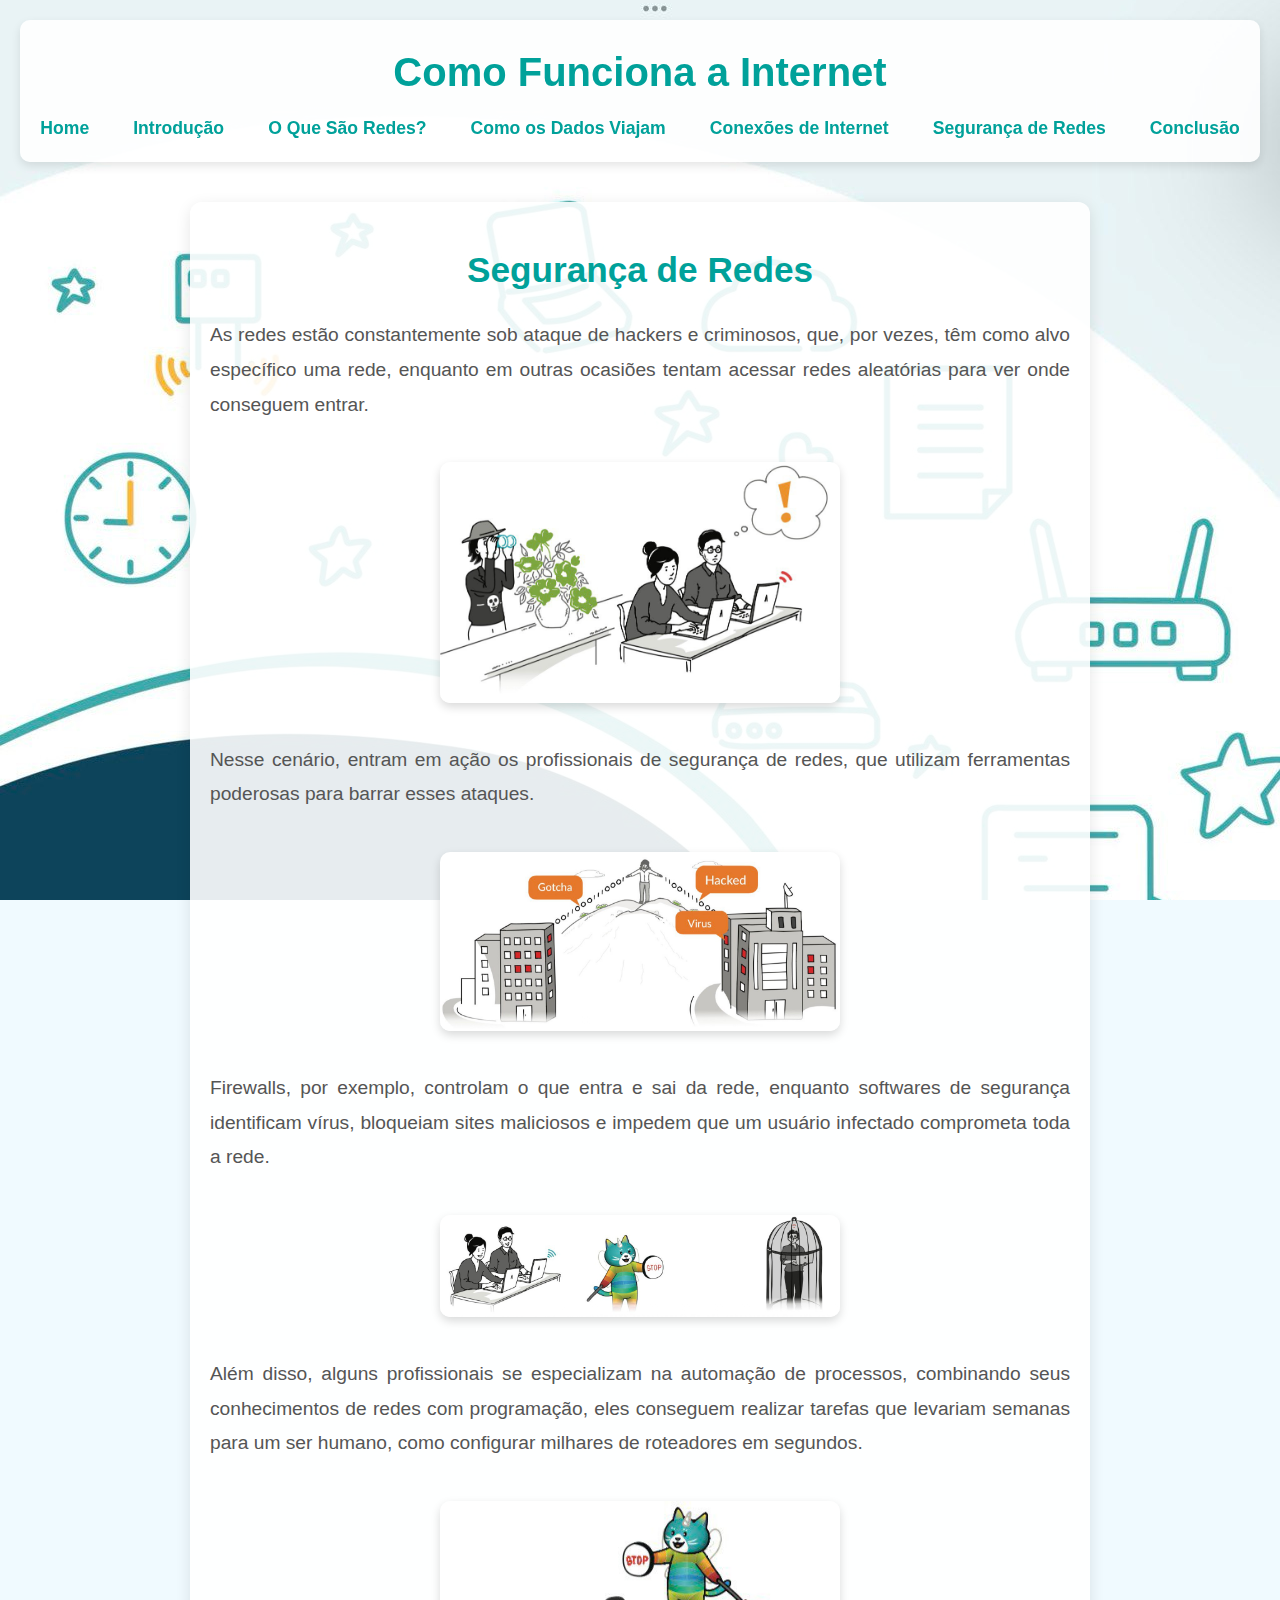
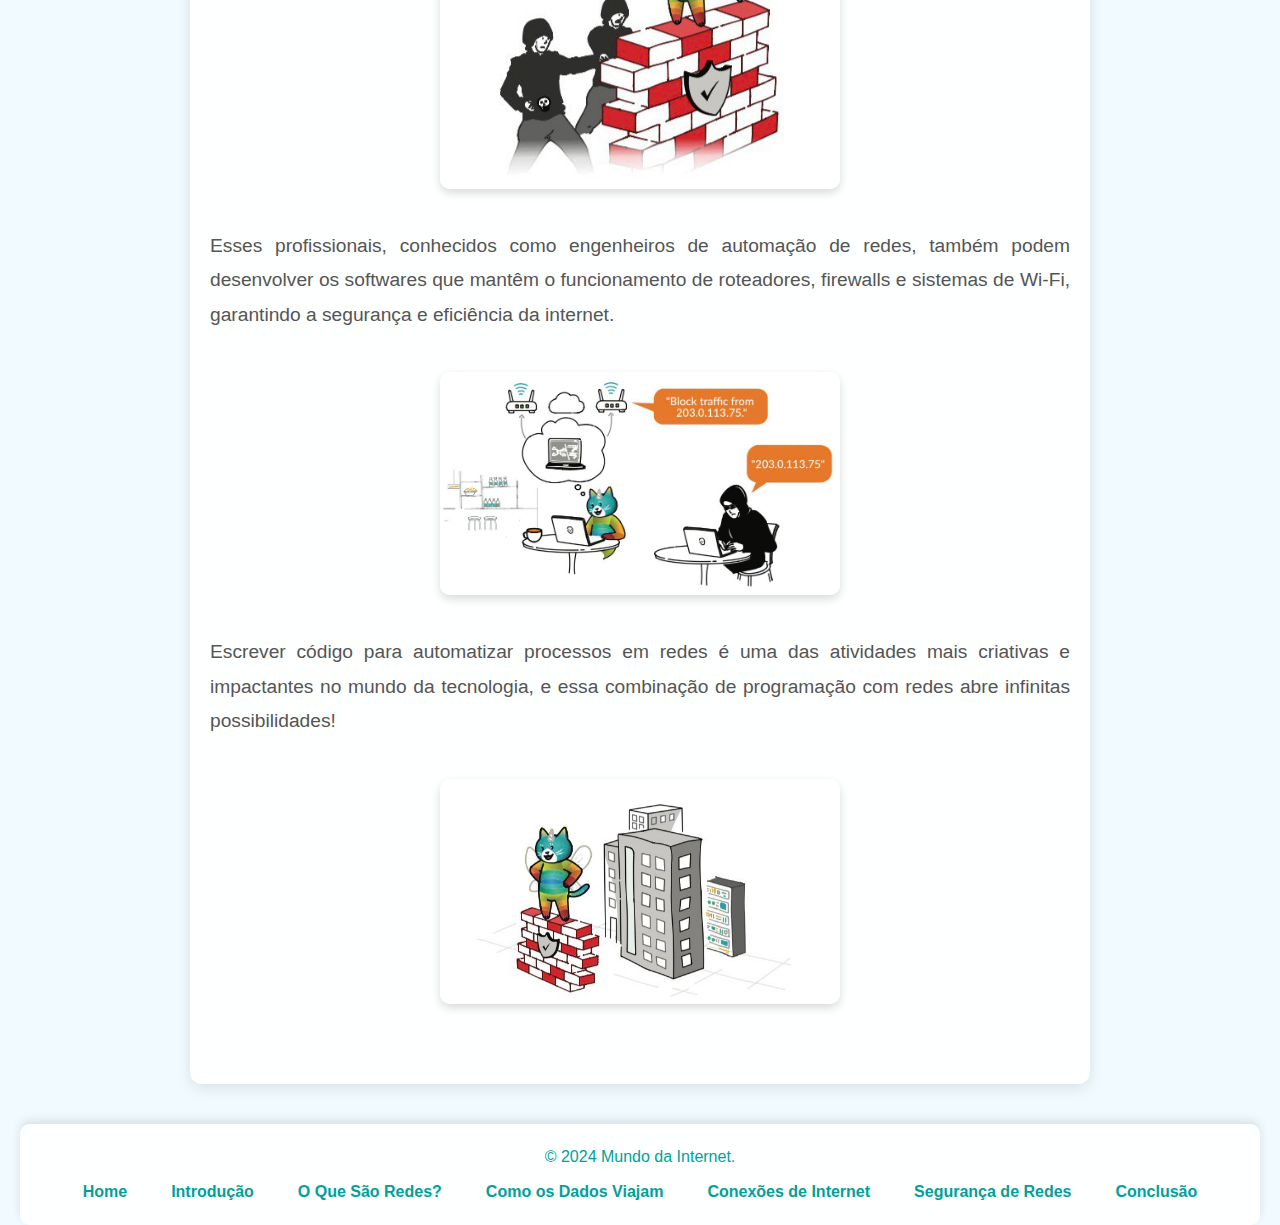
<file: internas/page5.html>
<!DOCTYPE html>
<html lang="pt-br">
<head>
    <meta charset="UTF-8">
    <meta name="viewport" content="width=device-width, initial-scale=1.0">
    <title>Segurança de Redes</title>
    <link rel="stylesheet" href="../css/style.css">
</head>
<body>
    
    <header>
        <h1>Como Funciona a Internet</h1>
        <nav>
            <ul>
                <li><a href="../index.html">Home</a></li>
                <li><a href="page1.html">Introdução</a></li>
                <li><a href="page2.html">O Que São Redes?</a></li>
                <li><a href="page3.html">Como os Dados Viajam</a></li>
                <li><a href="page4.html">Conexões de Internet</a></li>
                <li><a href="page5.html">Segurança de Redes</a></li>
                <li><a href="page6.html">Conclusão</a></li>
            </ul>
        </nav>
    </header>

    <section class="network-security">
        <h2>Segurança de Redes</h2>
        
        <p>As redes estão constantemente sob ataque de hackers e criminosos, que, por vezes, têm como alvo específico uma rede, enquanto em outras ocasiões tentam acessar redes aleatórias para ver onde conseguem entrar.</p>
        
        <div class="image-section">
            <img src="../imagens/seguranca1.jpg" alt="Ilustração de Segurança em Redes 1">
        </div>
        
        <p>Nesse cenário, entram em ação os profissionais de segurança de redes, que utilizam ferramentas poderosas para barrar esses ataques.</p>
        
        <div class="image-section">
            <img src="../imagens/seguranca2.jpg" alt="Ilustração de Segurança em Redes 2">
        </div>
        
        <p>Firewalls, por exemplo, controlam o que entra e sai da rede, enquanto softwares de segurança identificam vírus, bloqueiam sites maliciosos e impedem que um usuário infectado comprometa toda a rede.</p>
        
        <div class="image-section">
            <img src="../imagens/seguranca3.jpg" alt="Ilustração de Segurança em Redes 3">
        </div>

        <p>Além disso, alguns profissionais se especializam na automação de processos, combinando seus conhecimentos de redes com programação, eles conseguem realizar tarefas que levariam semanas para um ser humano, como configurar milhares de roteadores em segundos.</p>
        
        <div class="image-section">
            <img src="../imagens/seguranca4.jpg" alt="Engenheiros de Automação de Redes">
        </div>
        
        <p>Esses profissionais, conhecidos como engenheiros de automação de redes, também podem desenvolver os softwares que mantêm o funcionamento de roteadores, firewalls e sistemas de Wi-Fi, garantindo a segurança e eficiência da internet.</p>
        
        <div class="image-section">
            <img src="../imagens/seguranca5.jpg" alt="Ilustração de Segurança em Redes 5">
        </div>

        <p>Escrever código para automatizar processos em redes é uma das atividades mais criativas e impactantes no mundo da tecnologia, e essa combinação de programação com redes abre infinitas possibilidades!</p>
        
        <div class="image-section">
            <img src="../imagens/seguranca6.jpg" alt="Ilustração de Segurança em Redes 6">
        </div>
    </section>
    <footer>
        <p>&copy; 2024 Mundo da Internet.</p>
        <nav>
            <ul>
                <li><a href="index.html">Home</a></li>
                <li><a href="internas/page1.html">Introdução</a></li>
                <li><a href="internas/page2.html">O Que São Redes?</a></li>
                <li><a href="internas/page3.html">Como os Dados Viajam</a></li>
                <li><a href="internas/page4.html">Conexões de Internet</a></li>
                <li><a href="internas/page5.html">Segurança de Redes</a></li>
                <li><a href="internas/page6.html">Conclusão</a></li>
            </ul>
        </nav>
    </footer>

    <script src="../js/script.js"></script>
</body>
</html>
</file>
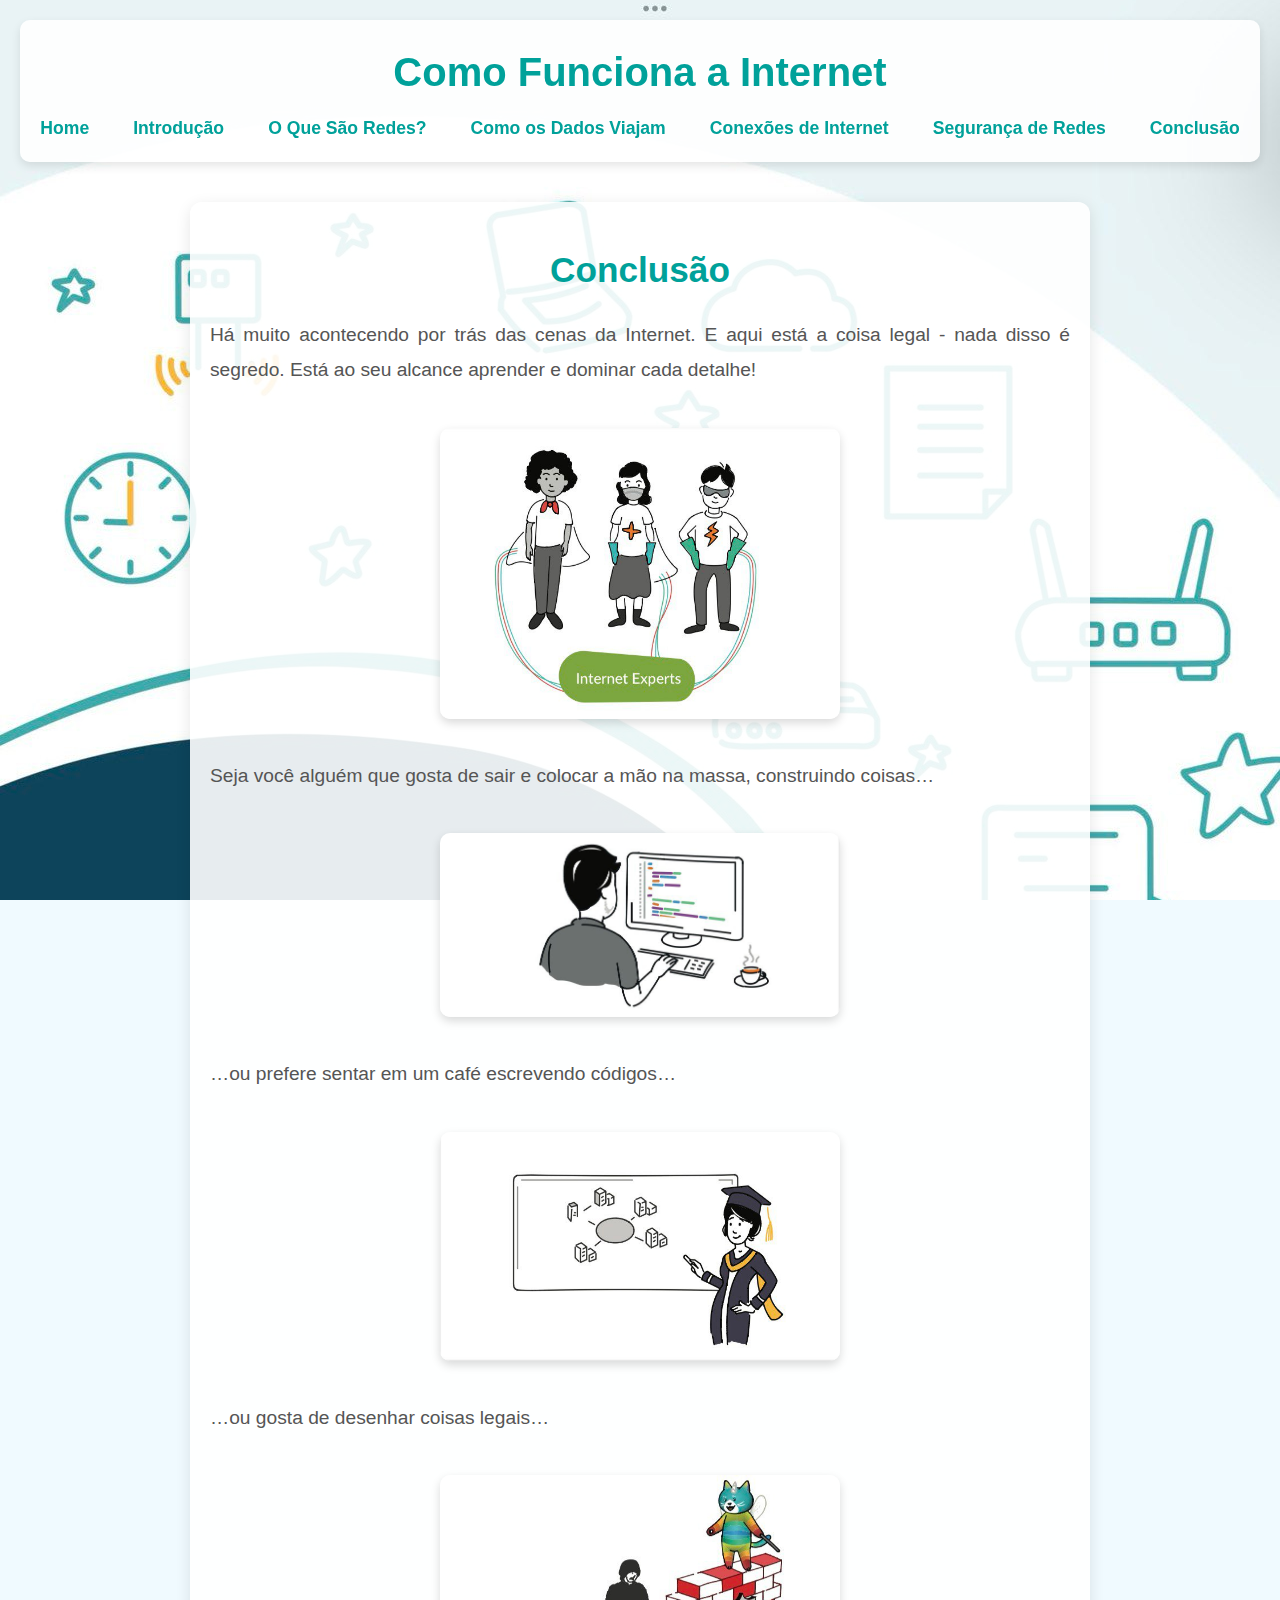
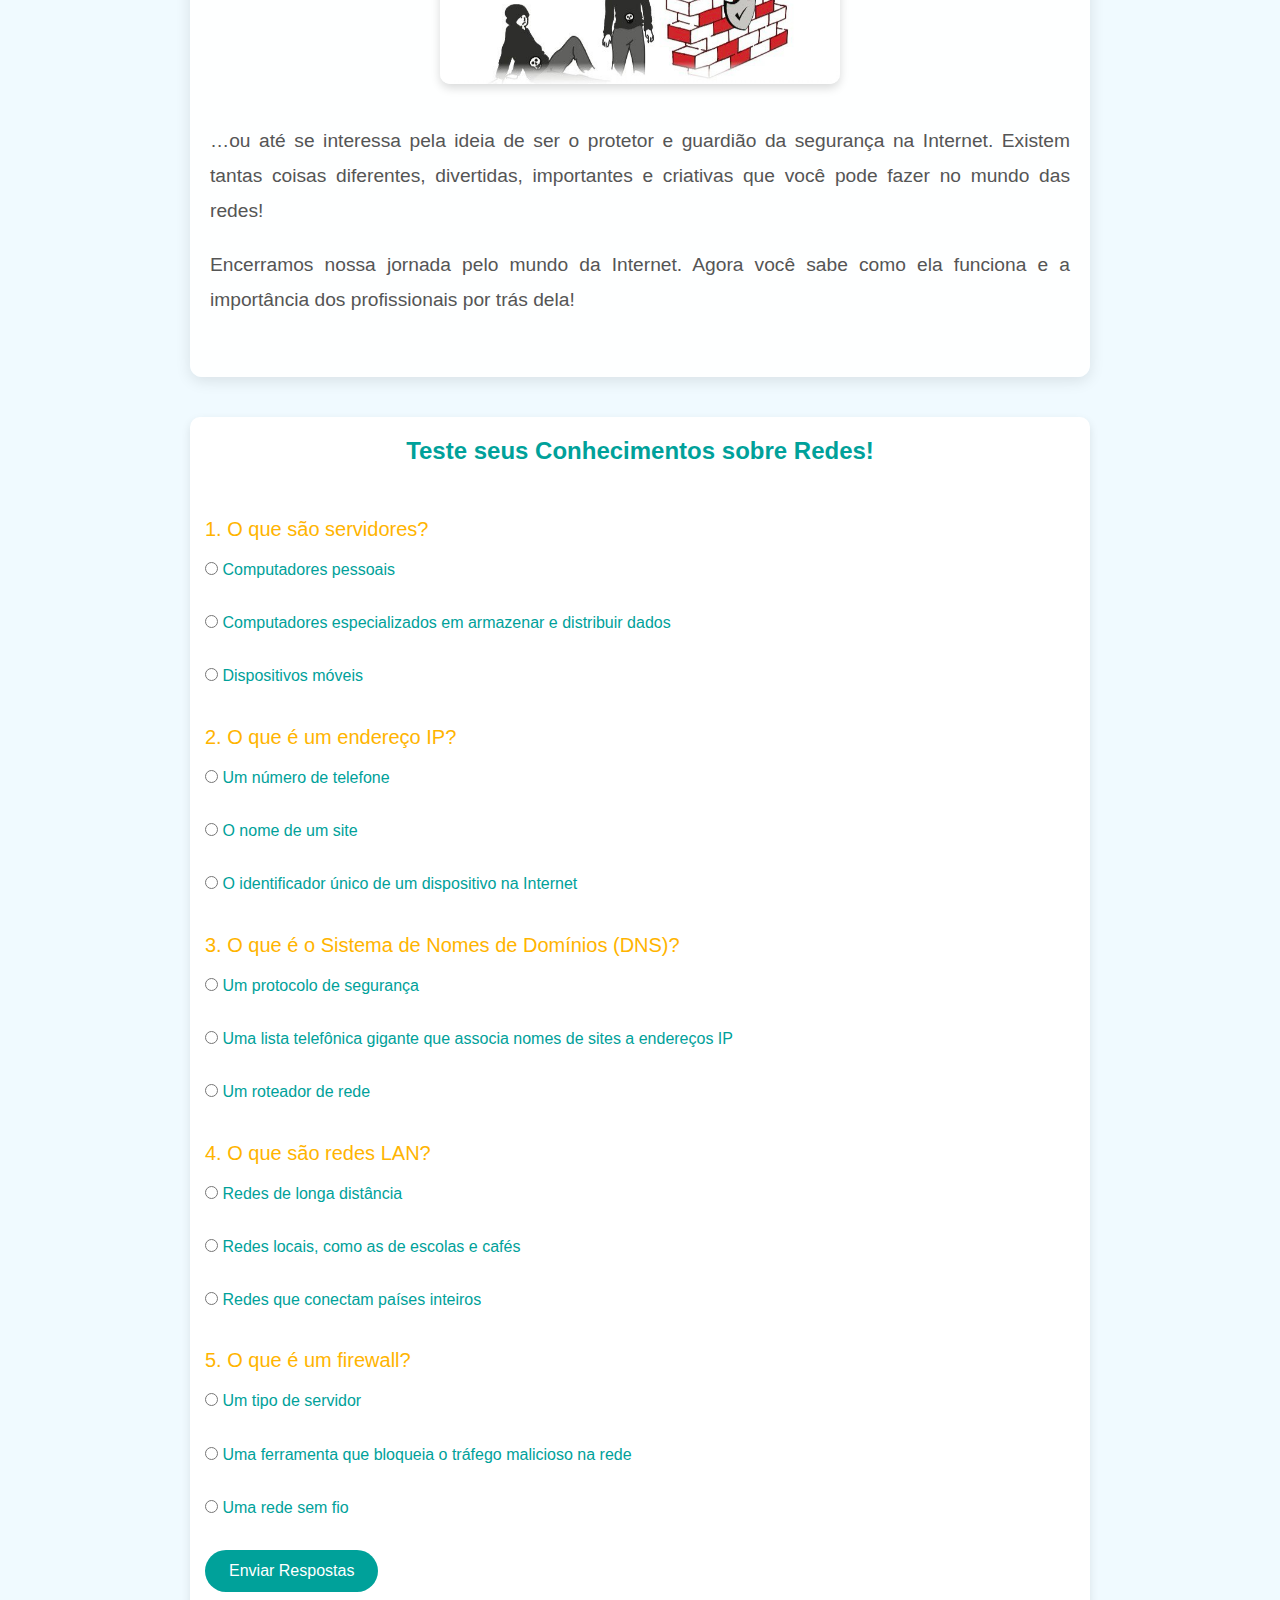
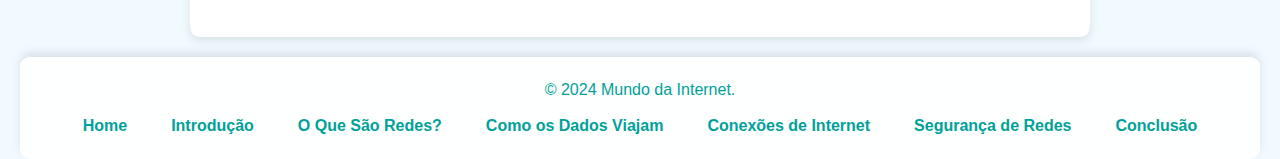
<file: internas/page6.html>
<!DOCTYPE html>
<html lang="pt-br">
<head>
    <meta charset="UTF-8">
    <meta name="viewport" content="width=device-width, initial-scale=1.0">
    <title>Conclusão</title>
    <link rel="stylesheet" href="../css/style.css">
</head>
<body>
    <header>
        <h1>Como Funciona a Internet</h1>
        <nav>
            <ul>
                <li><a href="../index.html">Home</a></li>
                <li><a href="page1.html">Introdução</a></li>
                <li><a href="page2.html">O Que São Redes?</a></li>
                <li><a href="page3.html">Como os Dados Viajam</a></li>
                <li><a href="page4.html">Conexões de Internet</a></li>
                <li><a href="page5.html">Segurança de Redes</a></li>
                <li><a href="page6.html">Conclusão</a></li>
            </ul>
        </nav>
    </header>

    <section class="conclusion-section">
        <h2>Conclusão</h2>
        <p>Há muito acontecendo por trás das cenas da Internet. E aqui está a coisa legal - nada disso é segredo. Está ao seu alcance aprender e dominar cada detalhe!</p>
        <div class="image-section">
            <img src="../imagens/internetexperts.jpg" alt="Especialistas pensando">
        </div>
        <p>Seja você alguém que gosta de sair e colocar a mão na massa, construindo coisas…</p>
        <div class="image-section">
            <img src="../imagens/cafe.jpg" alt="Pessoa programando em um café">
        </div>
        <p>…ou prefere sentar em um café escrevendo códigos…</p>
        <div class="image-section">
            <img src="../imagens/formada.jpg" alt="Pessoa formada">
        </div>
        <p>…ou gosta de desenhar coisas legais…</p>
        <div class="image-section">
            <img src="../imagens/guardiao.jpg" alt="Guardião da segurança">
        </div>
        <p>…ou até se interessa pela ideia de ser o protetor e guardião da segurança na Internet. Existem tantas coisas diferentes, divertidas, importantes e criativas que você pode fazer no mundo das redes!</p>
        <p>Encerramos nossa jornada pelo mundo da Internet. Agora você sabe como ela funciona e a importância dos profissionais por trás dela!</p>
    </section>

    <section class="quiz-section">
        <h2>Teste seus Conhecimentos sobre Redes!</h2>
        <form id="quizForm">
            <div class="question">
                <p>1. O que são servidores?</p>
                <label>
                    <input type="radio" name="q1" value="a"> Computadores pessoais
                </label><br>
                <label>
                    <input type="radio" name="q1" value="b"> Computadores especializados em armazenar e distribuir dados
                </label><br>
                <label>
                    <input type="radio" name="q1" value="c"> Dispositivos móveis
                </label>
                <div id="feedback-q1"></div>
            </div>
    
            <div class="question">
                <p>2. O que é um endereço IP?</p>
                <label>
                    <input type="radio" name="q2" value="a"> Um número de telefone
                </label><br>
                <label>
                    <input type="radio" name="q2" value="b"> O nome de um site
                </label><br>
                <label>
                    <input type="radio" name="q2" value="c"> O identificador único de um dispositivo na Internet
                </label>
                <div id="feedback-q2"></div>
            </div>
    
            <div class="question">
                <p>3. O que é o Sistema de Nomes de Domínios (DNS)?</p>
                <label>
                    <input type="radio" name="q3" value="a"> Um protocolo de segurança
                </label><br>
                <label>
                    <input type="radio" name="q3" value="b"> Uma lista telefônica gigante que associa nomes de sites a endereços IP
                </label><br>
                <label>
                    <input type="radio" name="q3" value="c"> Um roteador de rede
                </label>
                <div id="feedback-q3"></div>
            </div>
    
            <div class="question">
                <p>4. O que são redes LAN?</p>
                <label>
                    <input type="radio" name="q4" value="a"> Redes de longa distância
                </label><br>
                <label>
                    <input type="radio" name="q4" value="b"> Redes locais, como as de escolas e cafés
                </label><br>
                <label>
                    <input type="radio" name="q4" value="c"> Redes que conectam países inteiros
                </label>
                <div id="feedback-q4"></div>
            </div>
    
            <div class="question">
                <p>5. O que é um firewall?</p>
                <label>
                    <input type="radio" name="q5" value="a"> Um tipo de servidor
                </label><br>
                <label>
                    <input type="radio" name="q5" value="b"> Uma ferramenta que bloqueia o tráfego malicioso na rede
                </label><br>
                <label>
                    <input type="radio" name="q5" value="c"> Uma rede sem fio
                </label>
                <div id="feedback-q5"></div>
            </div>
    
            <button type="button" onclick="submitQuiz()">Enviar Respostas</button>
        </form>
    
        <div id="quizResult"></div>
    </section>
    <footer>
        <p>&copy; 2024 Mundo da Internet.</p>
        <nav>
            <ul>
                <li><a href="index.html">Home</a></li>
                <li><a href="internas/page1.html">Introdução</a></li>
                <li><a href="internas/page2.html">O Que São Redes?</a></li>
                <li><a href="internas/page3.html">Como os Dados Viajam</a></li>
                <li><a href="internas/page4.html">Conexões de Internet</a></li>
                <li><a href="internas/page5.html">Segurança de Redes</a></li>
                <li><a href="internas/page6.html">Conclusão</a></li>
            </ul>
        </nav>
    </footer> 
    <script src="../js/script.js"></script>
</body>
</html>
</file>
<file: css/style.css>
* {
    margin: 0;
    padding: 0;
    box-sizing: border-box;
}

body {
    font-family:'Lucida Sans', 'Lucida Sans Regular', 'Lucida Grande', 'Lucida Sans Unicode', Geneva, Verdana, sans-serif;
    background-color: #f0faff;
    color:#ffb400;
    line-height: 1.6;
    background-image: url('../imagens/background.jpg');
    background-size: cover;
    background-position: center;
    background-attachment: fixed;
    padding: 20px;
    justify-content: center; 
    align-items: center; 
    height: 100vh;
}

header {
    background-color: rgba(255, 255, 255, 0.9);
    padding: 20px 0;
    text-align: center;
    box-shadow: 0 4px 10px rgba(0, 0, 0, 0.1);
    position: sticky;
    top: 0;
    z-index: 1000;
    border-radius: 10px;
}

header h1 {
    font-size: 2.5em;
    color: #00a19a;
    margin: 0;
    transition: color 0.3s;
}

header h1:hover {
    color: #ffb400;
}

header nav ul {
    list-style: none;
    padding: 0;
    margin: 10px 0 0;
    display: flex;
    justify-content: center;
    gap: 20px;
}

header nav ul li a {
    text-decoration: none;
    color: #00a19a;
    font-weight: bold;
    font-size: 1.1em;
    padding: 8px 12px;
    transition: color 0.3s, background-color 0.3s;
    border-radius: 5px;
}

header nav ul li a:hover {
    color: #fff;
    background-color: #00a19a;
}

.intro h2 {
    font-size: 2.2em;
    color: #00a19a;
    margin-bottom: 15px;
}

.intro p {
    font-size: 1.2em;
    color: #555;
    margin-bottom: 20px;
    line-height: 1.8;
}

.image-container {
    display: flex;
    justify-content: center;
    gap: 20px;
    flex-wrap: wrap;
    padding: 20px;
}

.image-container img {
    width: 150px;
    height: auto;
    opacity: 0.85;
    transition: transform 0.3s ease, opacity 0.3s ease;
    border-radius: 8px;
    box-shadow: 0px 4px 8px rgba(0, 0, 0, 0.1);
}

.image-container img:hover {
    transform: scale(1.1);
    opacity: 1;
    box-shadow: 0px 6px 15px rgba(0, 0, 0, 0.2);
}

.animated-text p {
    font-size: 1.2em;
    margin: 10px 0;
    color: #333;
    animation: pulse 1.5s infinite;
}

@keyframes pulse {
    0% { transform: scale(1); color: #00a19a; }
    50% { transform: scale(1.05); color: #ffb400; }
    100% { transform: scale(1); color: #00a19a; }
}

button {
    padding: 12px 24px;
    background-color: #00a19a;
    color: white;
    border: none;
    border-radius: 25px;
    font-size: 1em;
    cursor: pointer;
    transition: background-color 0.3s, transform 0.2s;
    margin-top: 20px;
}

button:hover {
    background-color: #ffb400;
    transform: scale(1.05);
}

.image-section {
    display: flex;
    justify-content: space-between;
    align-items: center;
    padding: 20px;
    gap: 40px;
    margin: 20px 0;
}

.image-section img {
    width: 100%;
    max-width: 400px;
    height: auto;
    display: block;
    margin: 0 auto;
    border-radius: 10px;
    box-shadow: 0px 4px 10px rgba(0, 0, 0, 0.15);
    transition: transform 0.3s, box-shadow 0.3s;
}

.image-section img:hover {
    transform: scale(1.05);
    box-shadow: 0px 6px 20px rgba(0, 0, 0, 0.2);
}

.text-section {
    max-width: 600px;
    margin: 0 auto;
    animation: fadeInUp 1s ease-in-out forwards;
}

@keyframes fadeInUp {
    from {
        opacity: 0;
        transform: translateY(20px);
    }
    to {
        opacity: 1;
        transform: translateY(0);
    }
}

.watching-video img {
    width: 100%;
    max-width: 500px;
    height: auto;
    animation: slideInLeft 1s ease-in-out forwards;
}

@keyframes slideInLeft {
    from {
        opacity: 0;
        transform: translateX(-30px);
    }
    to {
        opacity: 1;
        transform: translateX(0);
    }
}

@media (max-width: 768px) {
    .image-section {
        flex-direction: column;
        text-align: center;
    }

    .image-container {
        justify-content: space-around;
    }

    .intro {
        padding: 40px 15px;
    }

    header nav ul {
        flex-direction: column;
    }
}

@media (max-width: 480px) {
    header h1 {
        font-size: 2em;
    }

    .intro h2 {
        font-size: 1.8em;
    }

    .intro p {
        font-size: 1.1em;
    }

    .animated-text p {
        font-size: 1em;
    }

    button {
        font-size: 0.9em;
        padding: 10px 20px;
    }
}

section {
    padding: 40px 20px;
    max-width: 900px;
    margin: 40px auto;
    background-color: rgba(255, 255, 255, 0.9);
    border-radius: 12px;
    box-shadow: 0px 4px 15px rgba(0, 0, 0, 0.1);
    animation: fadeIn 1.2s ease-in-out;
}

section h2 {
    font-size: 2.2em;
    color: #00a19a;
    margin-bottom: 20px;
    text-align: center;
}

section p {
    font-size: 1.2em;
    color: #555;
    margin-bottom: 20px;
    text-align: justify;
    line-height: 1.8;
}

section p strong {
    color: #00a19a;
    font-weight: bold;
}

@keyframes fadeIn {
    from {
        opacity: 0;
        transform: translateY(20px);
    }
    to {
        opacity: 1;
        transform: translateY(0);
    }
}
.quiz-section {
    margin: 20px auto; 
    padding: 15px;
    background-color: #ffffff;
    color: #00a19a;
    border-radius: 10px;
    box-shadow: 0 4px 10px rgba(0, 0, 0, 0.1);
    width: 100%;
    box-sizing: border-box; 
}

.quiz-section h2 {
    text-align: center;
    font-size: 24px;
    margin-bottom: 20px;
    color: #00a19a;
}

.question {
    margin-bottom: 10px;
}

.question p {
    font-size: 20px;
    color: #ffb400;
    margin-bottom: 10px;
    padding-top: 20px;
}

label {
    display: block;
    font-size: 16px;
    margin: 1px 0;
}

#quizResult {
    margin-top: 30px;
    font-size: 18px;
    text-align: center;
    font-weight: bold;
}

.feedback {
    font-size: 14px;
    margin-top: 10px;
    color: red;
}

.correct {
    color: green;
}

.incorrect {
    color: red;
}
.video-container {
    max-width: 800px; 
    margin: 20px auto; 
    padding: 10px;
    background: #f9f9f9; 
    border: 2px solid #ddd; 
    border-radius: 10px; 
    box-shadow: 0 4px 8px rgba(0, 0, 0, 0.1); 
    overflow: hidden; 
}
.video-container iframe {
    width: 100%; 
    height: 450px; 
    border: none;
    border-radius: 10px; 
}
footer {
    background-color: rgba(255, 255, 255, 0.9);
    padding: 20px 0;
    text-align: center;
    box-shadow: 0 -4px 10px rgba(0, 0, 0, 0.1);
    position: relative;
    bottom: 0;
    width: 100%;
    border-radius: 10px;
}

footer p {
    font-size: 1em;
    color: #00a19a;
    margin: 0;
}

footer nav ul {
    list-style: none;
    padding: 0;
    margin: 10px 0 0;
    display: flex;
    justify-content: center;
    gap: 20px;
}

footer nav ul li a {
    text-decoration: none;
    color: #00a19a;
    font-weight: bold;
    font-size: 1em;
    padding: 8px 12px;
    transition: color 0.3s, background-color 0.3s;
    border-radius: 5px;
}

footer nav ul li a:hover {
    color: #fff;
    background-color: #00a19a;
}
</file>
